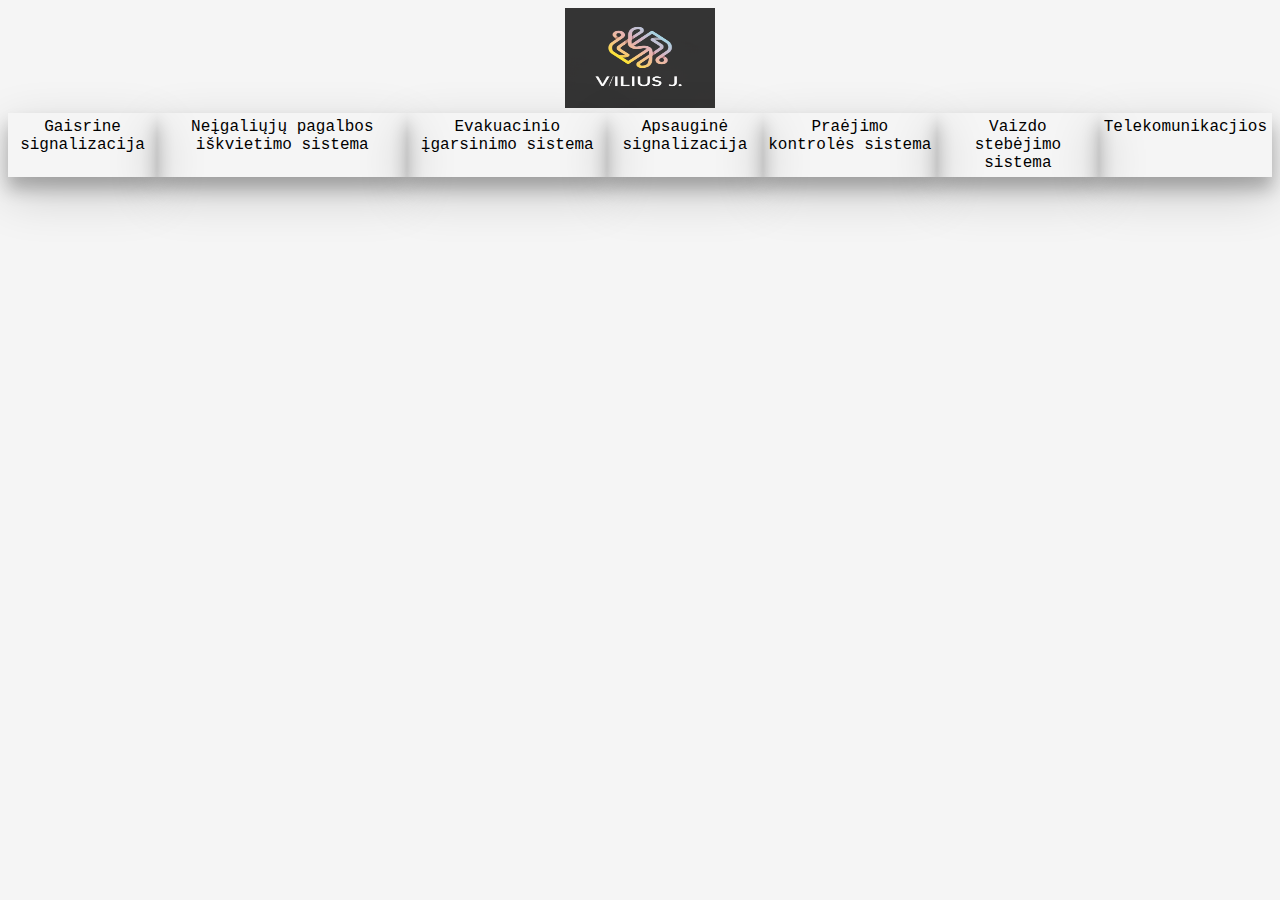
<file: index.html>
<!DOCTYPE html>
<html lang="en">

<head>
    <meta charset="UTF-8">
    <meta name="viewport" content="width=device-width, initial-scale=1.0">
    <title>Silpnų srovių patikros aprašas</title>
    <link rel="stylesheet" href="style.css">
</head>

<body>
    <header>
        <img alt="ViliusJu" src="Vilius-J-logo.png" class="logo">
    </header>
    <div class="flexContainer">
        <a href="fireAlarm.html">Gaisrine signalizacija</a>
        <a href="disability.html">Neįgaliųjų pagalbos iškvietimo sistema</a>
        <a href="evac.html">Evakuacinio įgarsinimo sistema</a>
        <a href="security.html">Apsauginė signalizacija</a>
        <a href="access.html">Praėjimo kontrolės sistema</a>
        <a href="video.html">Vaizdo stebėjimo sistema</a>
        <a href="#">Telekomunikacjios</a>

    </div>



</body>

</html>
</file>
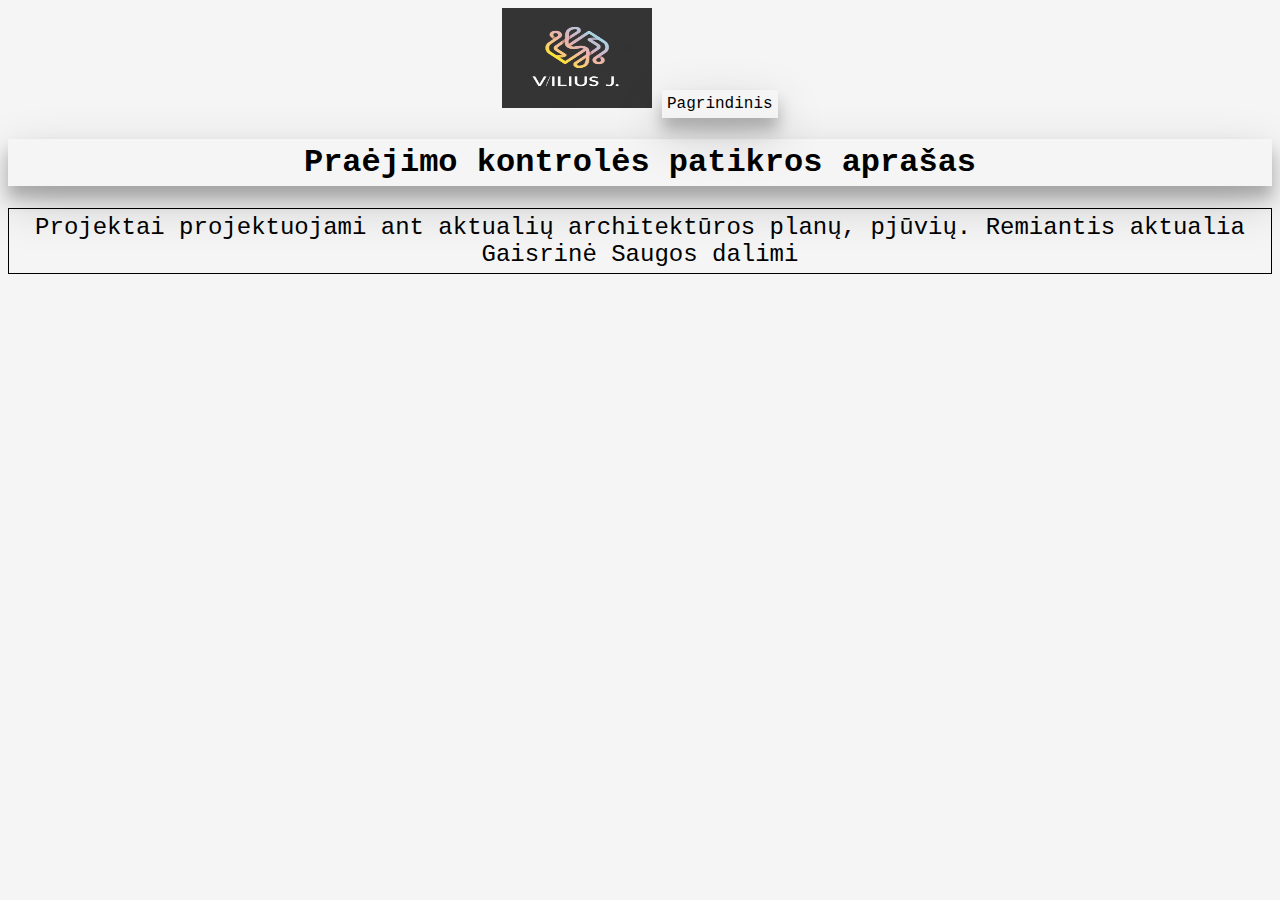
<file: access.html>
<!DOCTYPE html>
<html lang="en">

<head>
    <meta charset="UTF-8">
    <meta name="viewport" content="width=device-width, initial-scale=1.0">
    <title>Praėjimo kotrolės patikros aprašas</title>

    <link rel="stylesheet" href="style.css">

</head>

<body>
    <header>
        <img alt="ViliusJu" src="./Vilius-J-logo.png" class="logo">
        <a href="index.html">Pagrindinis</a>
    </header>
    <h1>Praėjimo kontrolės patikros aprašas</h1>
    <p class="veryImpostantParagraph">Projektai projektuojami ant aktualių architektūros
        planų, pjūvių. Remiantis aktualia Gaisrinė Saugos dalimi</p>



</body>
</file>
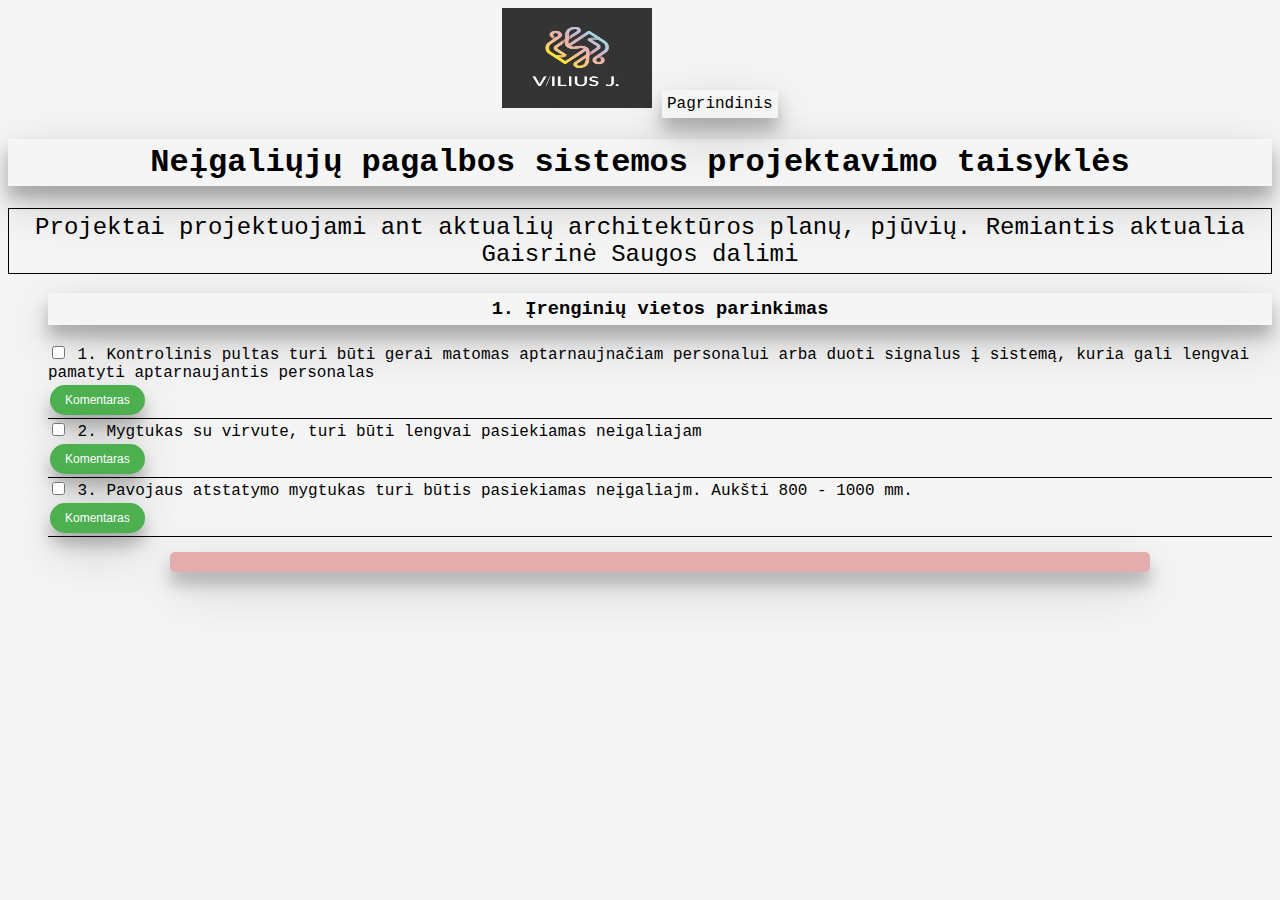
<file: disability.html>
<!DOCTYPE html>
<html lang="en">

<head>
    <meta charset="UTF-8">
    <meta name="viewport" content="width=device-width, initial-scale=1.0">
    <title>Neįgaliųjų pagalbos iškvietimo</title>

    <link rel="stylesheet" href="style.css">

</head>

<body>
    <header>
        <img alt="ViliusJu" src="./Vilius-J-logo.png" class="logo">
        <a href="index.html">Pagrindinis</a>
    </header>
    <h1>Neįgaliųjų pagalbos sistemos projektavimo taisyklės</h1>
    <p class="veryImpostantParagraph">Projektai projektuojami ant aktualių architektūros
        planų, pjūvių. Remiantis aktualia Gaisrinė Saugos dalimi</p>


    <ul>
        <h3>1. Įrenginių vietos parinkimas</h3>
        <li id="d_taskId01" class="disabilityTaskList">
            <input type="checkbox" id="checkbox01" class="disabilityTaskbBox">
            <abbr class="tooltip"
                data-tooltip="ISO 21542:2021 Building construction Accessibility and usability of the built environment">
                1. Kontrolinis pultas turi būti gerai matomas aptarnaujnačiam personalui arba duoti signalus į sistemą,
                kuria gali lengvai pamatyti aptarnaujantis personalas
            </abbr>
            <button onclick="addComment1('d_taskId01')">Komentaras</button>
            <ul id="comments_d_taskId01"></ul>
        </li>
        <li id="d_taskId02" class="disabilityTaskList">
            <input type="checkbox" id="checkbox02" class="disabilityTaskbBox">
            <abbr class="tooltip"
                data-tooltip="ISO 21542:2021 Building construction Accessibility and usability of the built environment">
                2. Mygtukas su virvute, turi būti lengvai pasiekiamas neigaliajam
            </abbr>
            <button onclick="addComment1('d_taskId02')">Komentaras</button>
            <ul id="comments_d_taskId02"></ul>
        </li>
        <li id="d_taskId03" class="disabilityTaskList">
            <input type="checkbox" id="checkbox03" class="disabilityTaskbBox">
            <abbr class="tooltip"
                data-tooltip="ISO 21542:2021 Building construction Accessibility and usability of the built environment">
                3. Pavojaus atstatymo mygtukas turi būtis pasiekiamas neįgaliajm. Aukšti 800 - 1000 mm.
            </abbr>
            <button onclick="addComment1('d_taskId03')">Komentaras</button>
            <ul id="comments_d_taskId03"></ul>
        </li>
        <div id="progressBar12">
            <div id="progressBarFill12" style="width: 0;"></div>
        </div>
    </ul>

    <!-- <li id="task_disability_ID01" class="disabilityTaskList">
        <input type="checkbox" id="checkbox_disability_ID01" class="disabilityTaskbBox">
        <abbr class="tooltip" data-tooltip="ISO 21542:2021
        Building construction
        Accessibility and usability of the built environment">
            1. Kontrolinis pultas turi būti gerai matomas aptarnaujnačiam personalui arba duoti signalus į sistema, kuria
            gali lengvai pamatyri aptarnaujantis personalas </abbr>
        <ul id="comments_disability_ID01"></ul>
    </li> -->

    <script src="app1.js">
    </script>



</body>




</html>
</file>
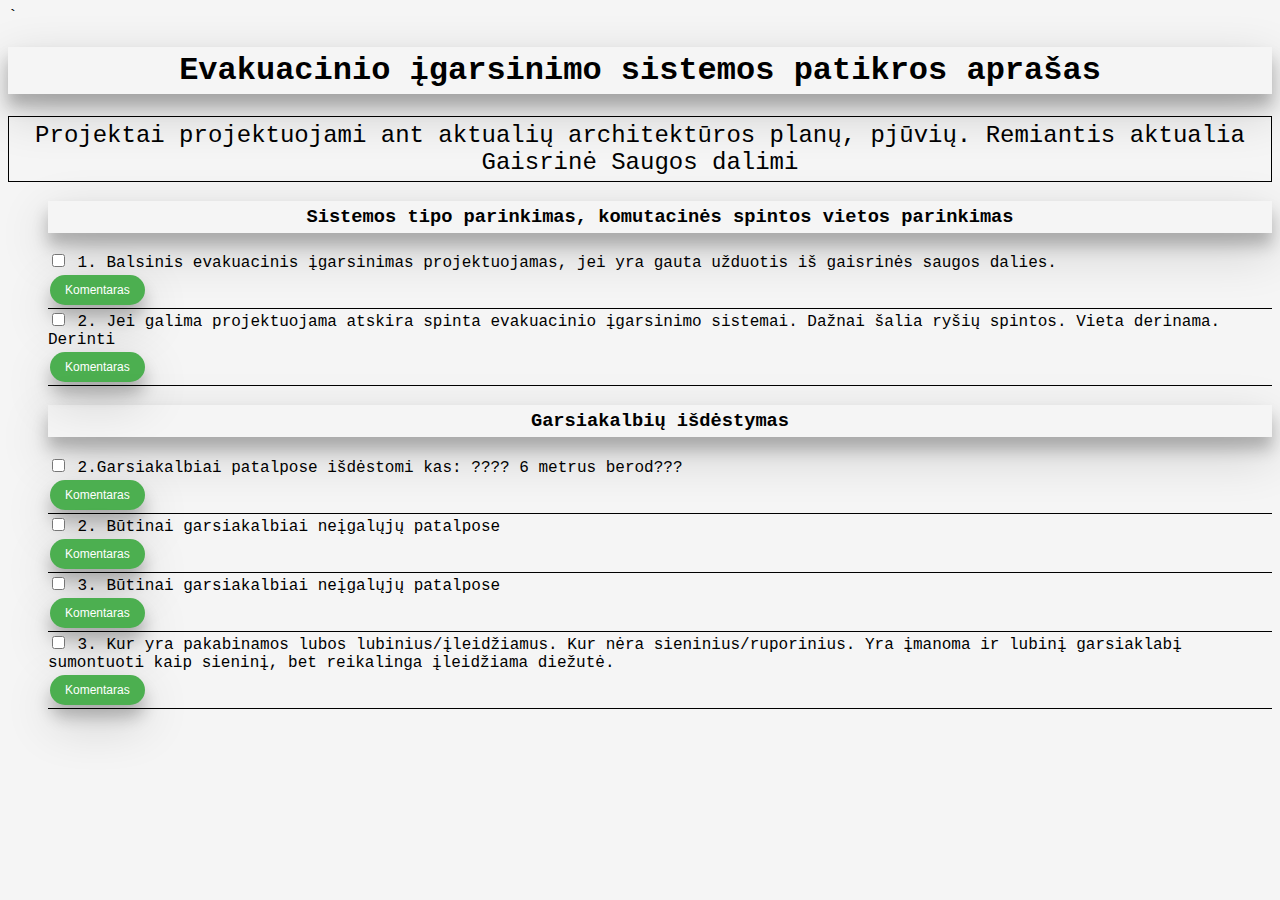
<file: evac.html>
<!DOCTYPE html>
<html lang="en">

<head>
    <meta charset="UTF-8">
    <meta name="viewport" content="width=device-width, initial-scale=1.0">
    <title>Evakuacinio įgarsinimo sistema</title>
    `
    <link rel="stylesheet" href="style.css">
</head>

<body>
    <h1>Evakuacinio įgarsinimo sistemos patikros aprašas</h1>
    <p class="veryImpostantParagraph">Projektai projektuojami ant aktualių architektūros
        planų, pjūvių. Remiantis aktualia Gaisrinė Saugos dalimi</p>

    <ul>
        <h3>Sistemos tipo parinkimas, komutacinės spintos vietos parinkimas</h3>
        <li id="evac_taskId01" class="evacTaskList">
            <input type="checkbox" id="checkbox01" class="evacTaskbBox">
            <abbr class="tooltip" data-tooltip="">
                1. Balsinis evakuacinis įgarsinimas projektuojamas, jei yra gauta užduotis iš gaisrinės saugos dalies.
            </abbr>
            <button onclick="addComment1('evac_taskId01')">Komentaras</button>
            <ul id="evac_d_taskId01"></ul>
        </li>
        <li id="evac_taskId02" class="evacTaskList">
            <input type="checkbox" id="checkbox02" class="evacTaskbBox">
            <abbr class="tooltip" data-tooltip="">
                2. Jei galima projektuojama atskira spinta evakuacinio įgarsinimo sistemai. Dažnai šalia ryšių spintos.
                Vieta derinama. Derinti
            </abbr>
            <button onclick="addComment1('evac_taskId02')">Komentaras</button>
            <ul id="evac_d_taskId02"></ul>
        </li>
        <h3>Garsiakalbių išdėstymas</h3>
        <li id="evac_taskId03" class="evacTaskList">
            <input type="checkbox" id="checkbox03" class="evacTaskbBox">
            <abbr class="tooltip" data-tooltip="">
                2.Garsiakalbiai patalpose išdėstomi kas: ???? 6 metrus berod???
            </abbr>
            <button onclick="addComment1('evac_taskId03')">Komentaras</button>
            <ul id="evac_d_taskId03"></ul>
        </li>
        <li id="evac_taskId04" class="evacTaskList">
            <input type="checkbox" id="checkbox04" class="evacTaskbBox">
            <abbr class="tooltip" data-tooltip="">
                2. Būtinai garsiakalbiai neįgalųjų patalpose
            </abbr>
            <button onclick="addComment1('evac_taskId04')">Komentaras</button>
            <ul id="evac_d_taskId04"></ul>
        </li>
        <li id="evac_taskId04" class="evacTaskList">
            <input type="checkbox" id="checkbox04" class="evacTaskbBox">
            <abbr class="tooltip" data-tooltip="">
                3. Būtinai garsiakalbiai neįgalųjų patalpose
            </abbr>
            <button onclick="addComment1('evac_taskId04')">Komentaras</button>
            <ul id="evac_d_taskId04"></ul>
        </li>
        <li id="evac_taskId05" class="evacTaskList">
            <input type="checkbox" id="checkbox05" class="evacTaskbBox">
            <abbr class="tooltip" data-tooltip="">
                3. Kur yra pakabinamos lubos lubinius/įleidžiamus. Kur nėra sieninius/ruporinius. Yra įmanoma ir lubinį
                garsiaklabį sumontuoti kaip sieninį, bet reikalinga įleidžiama diežutė.
            </abbr>
            <button onclick="addComment1('evac_taskId05')">Komentaras</button>
            <ul id="evac_d_taskId05"></ul>
        </li>

    </ul>



</body>

</html>
</file>
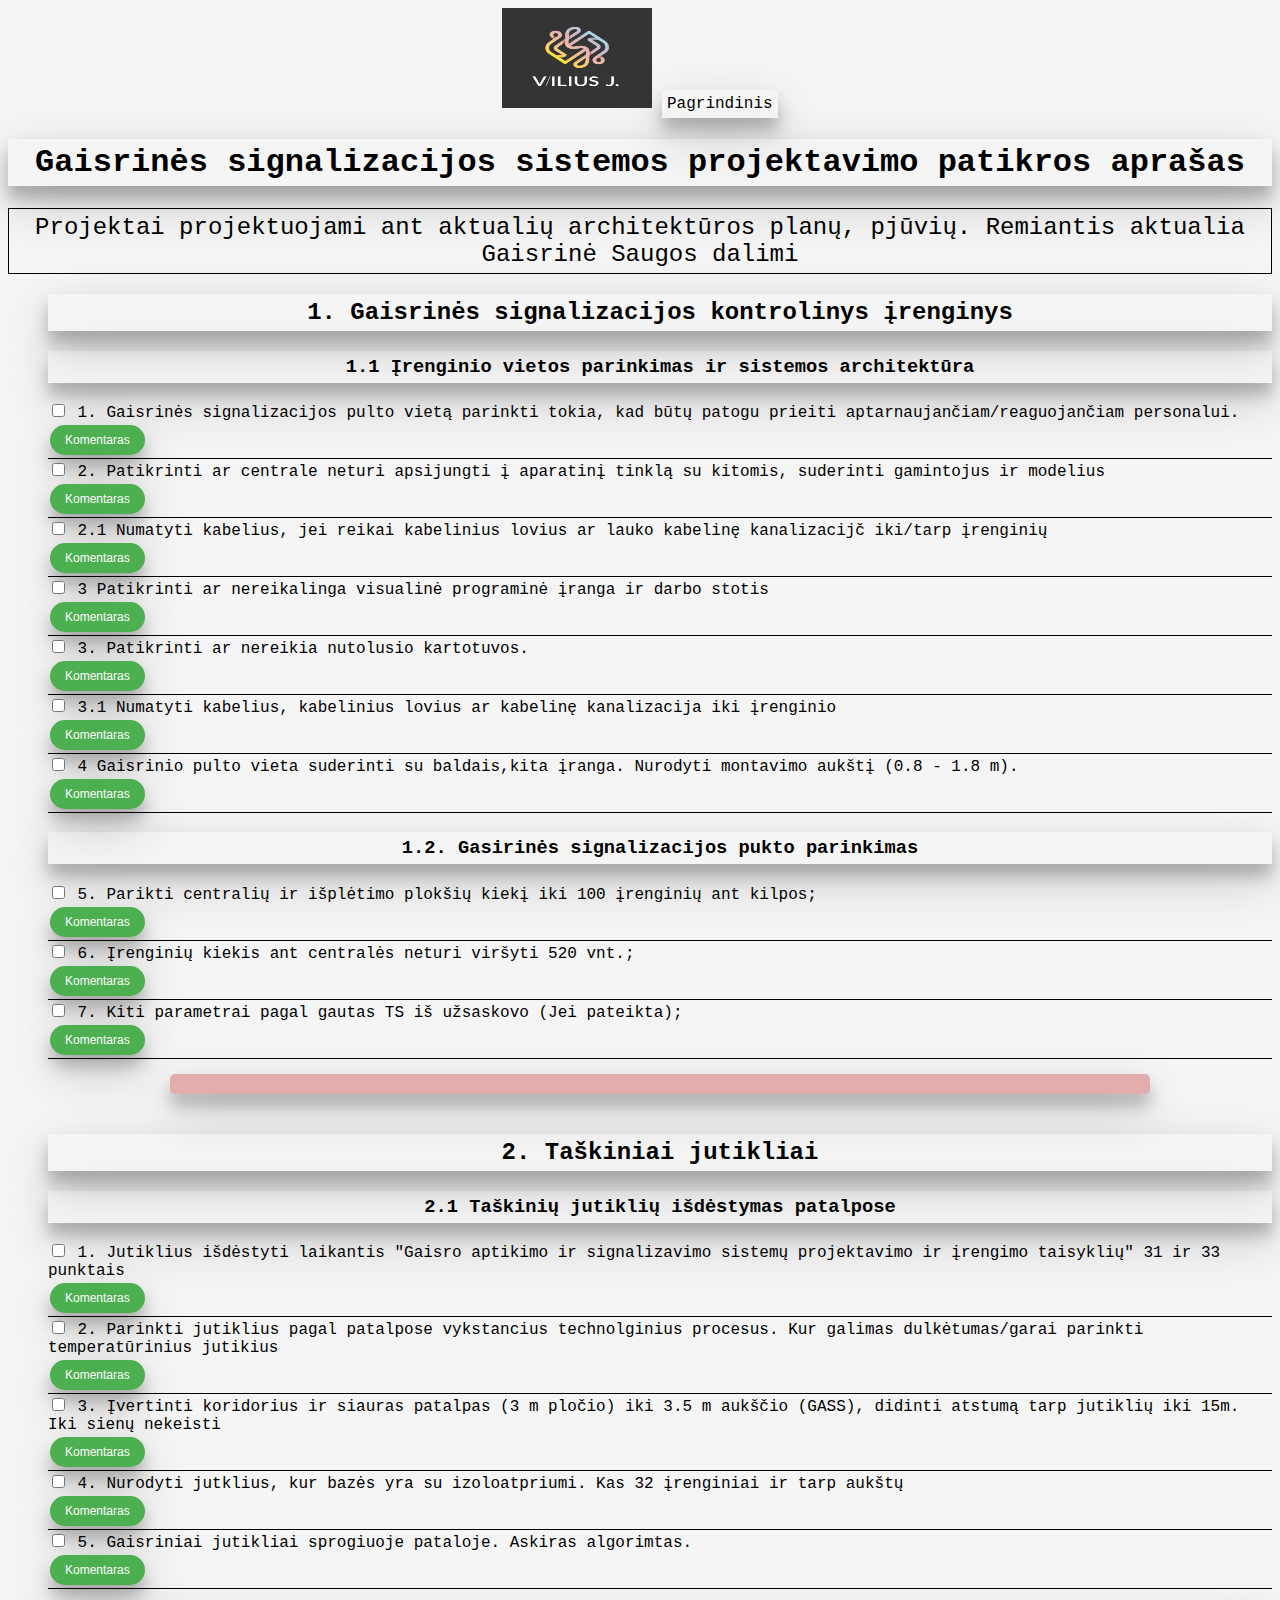
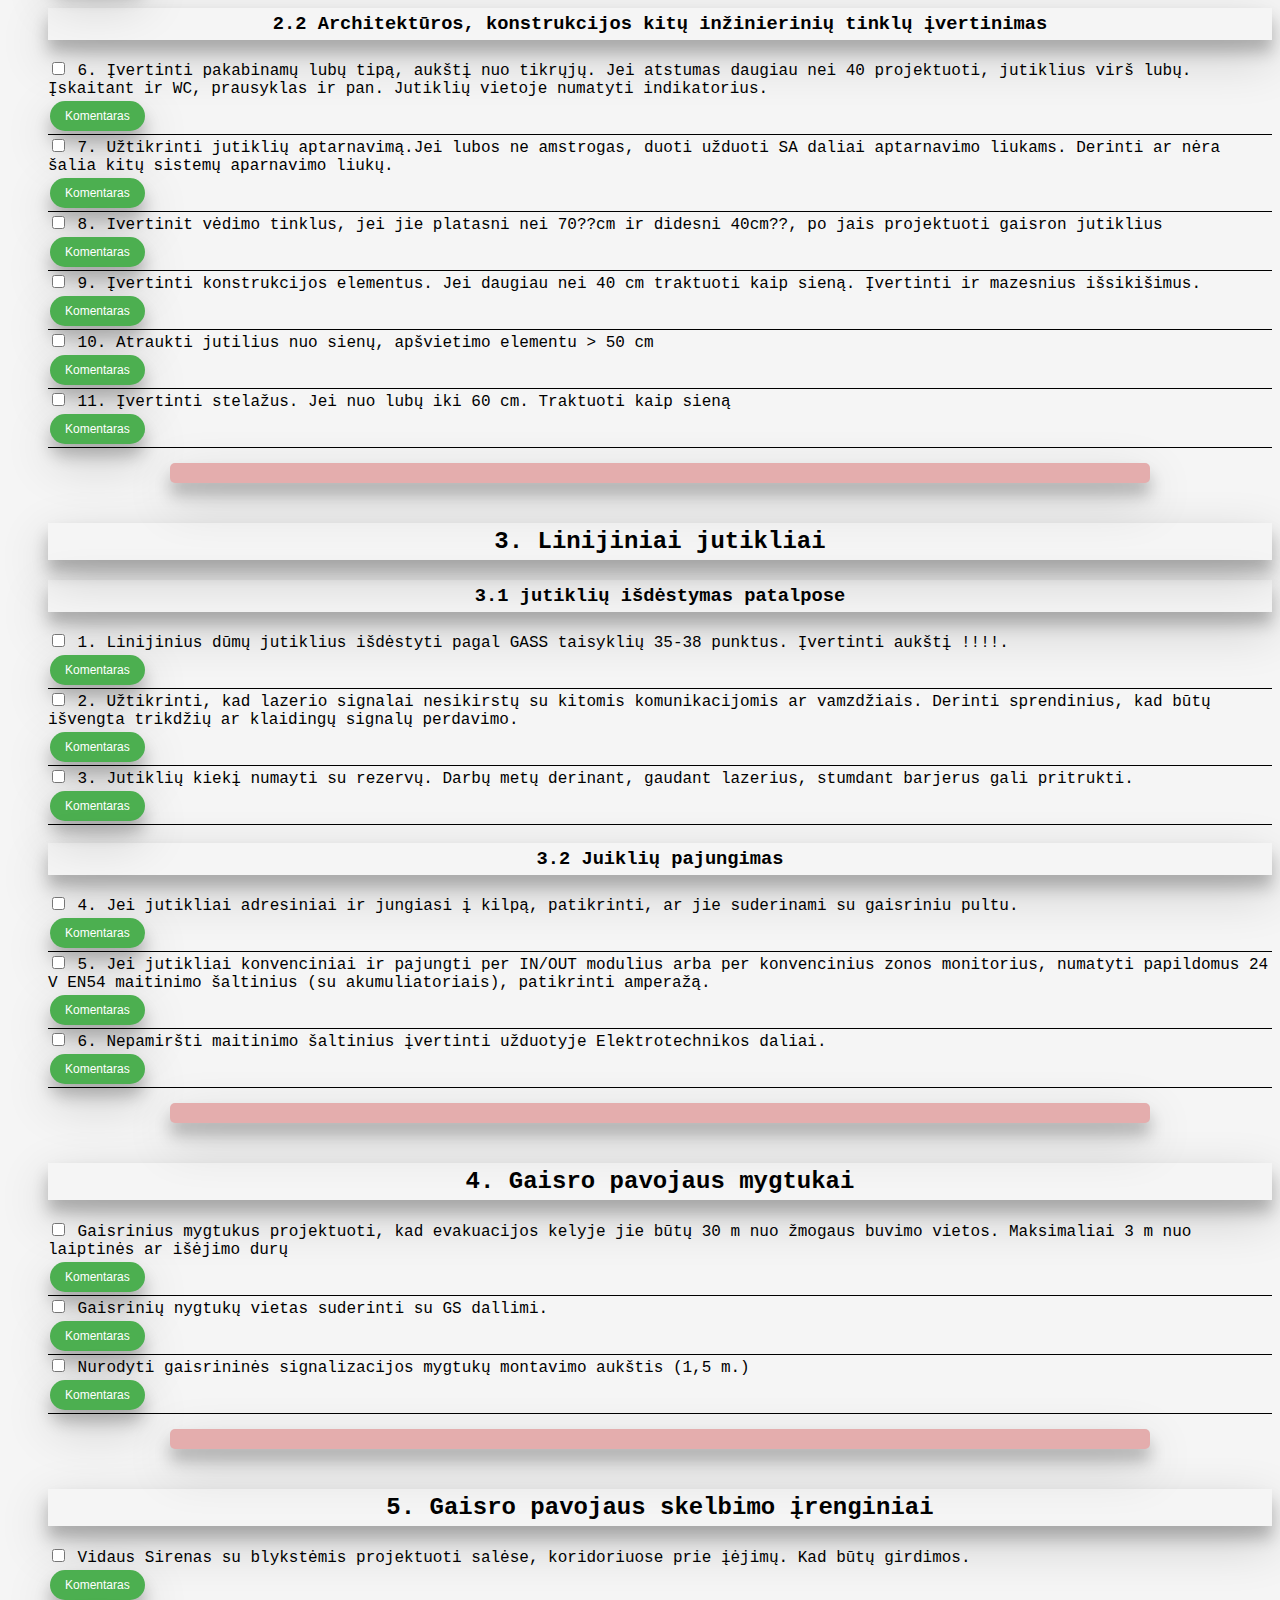
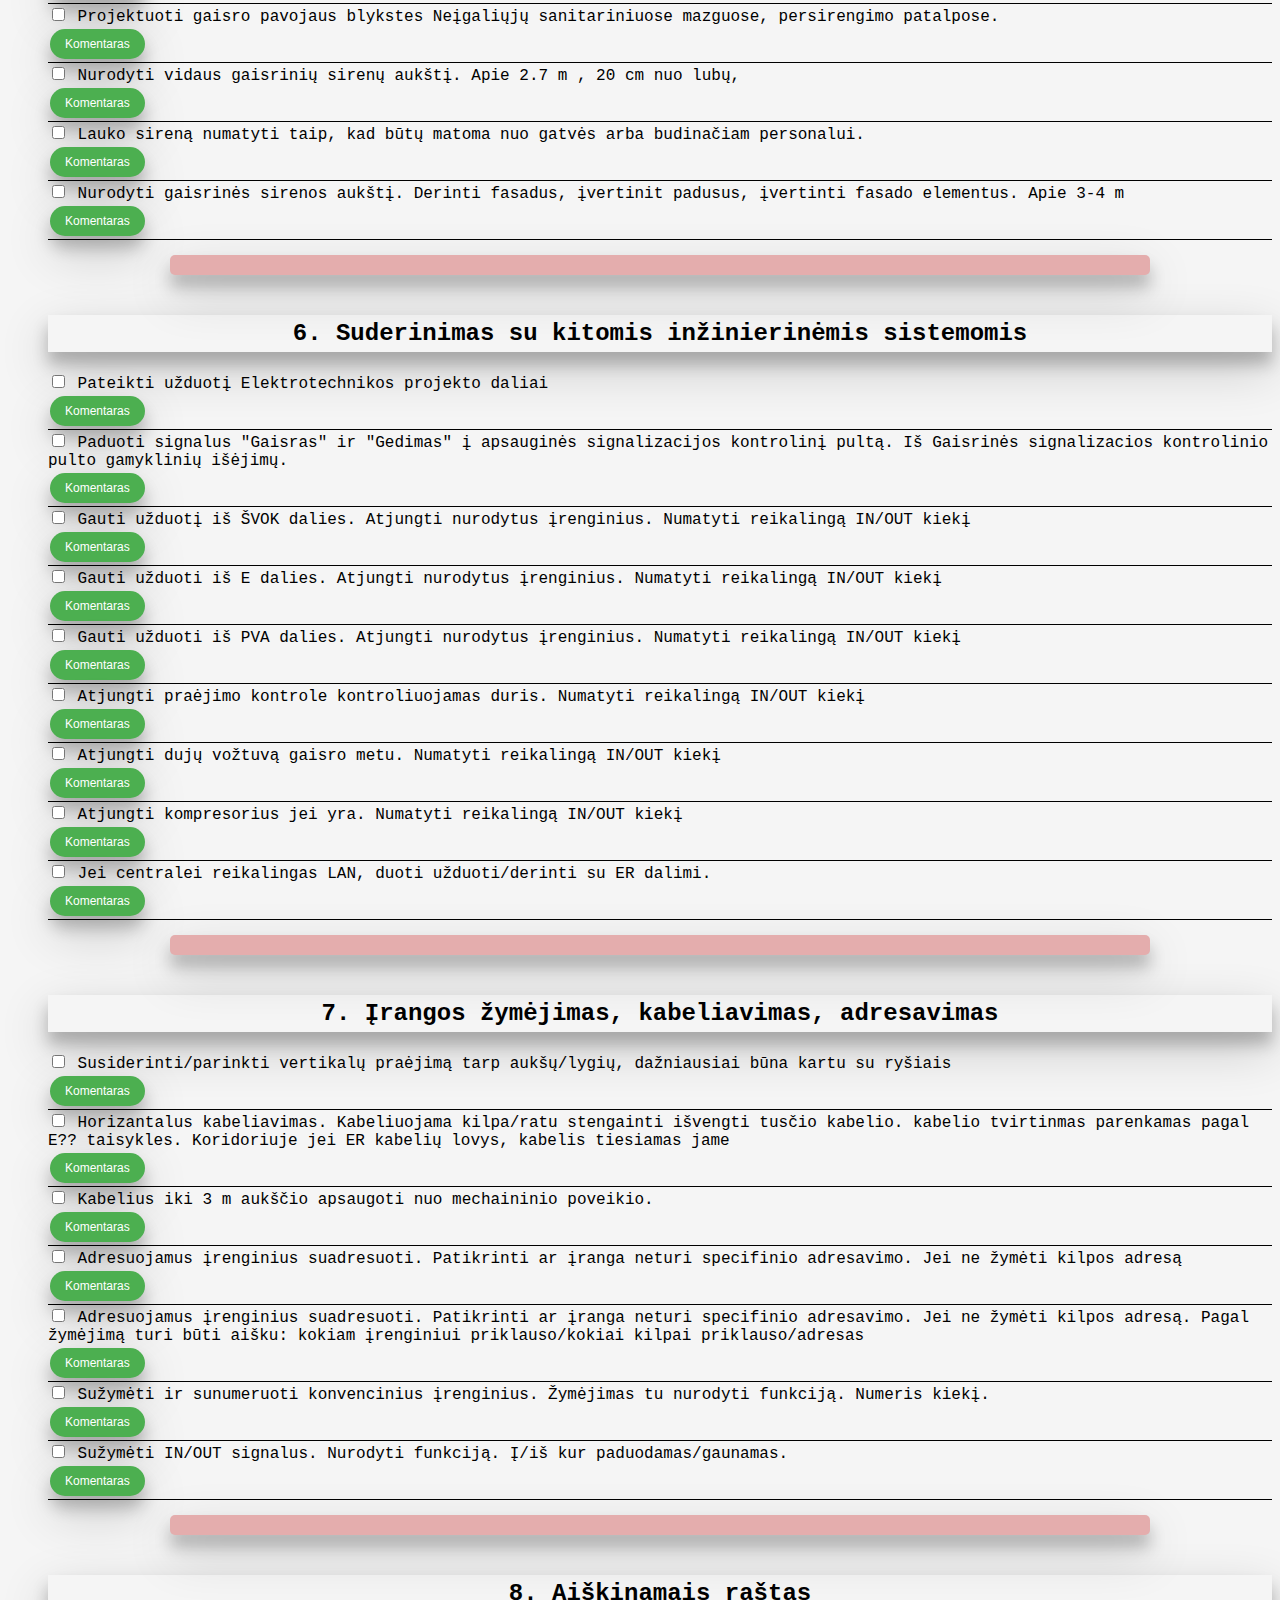
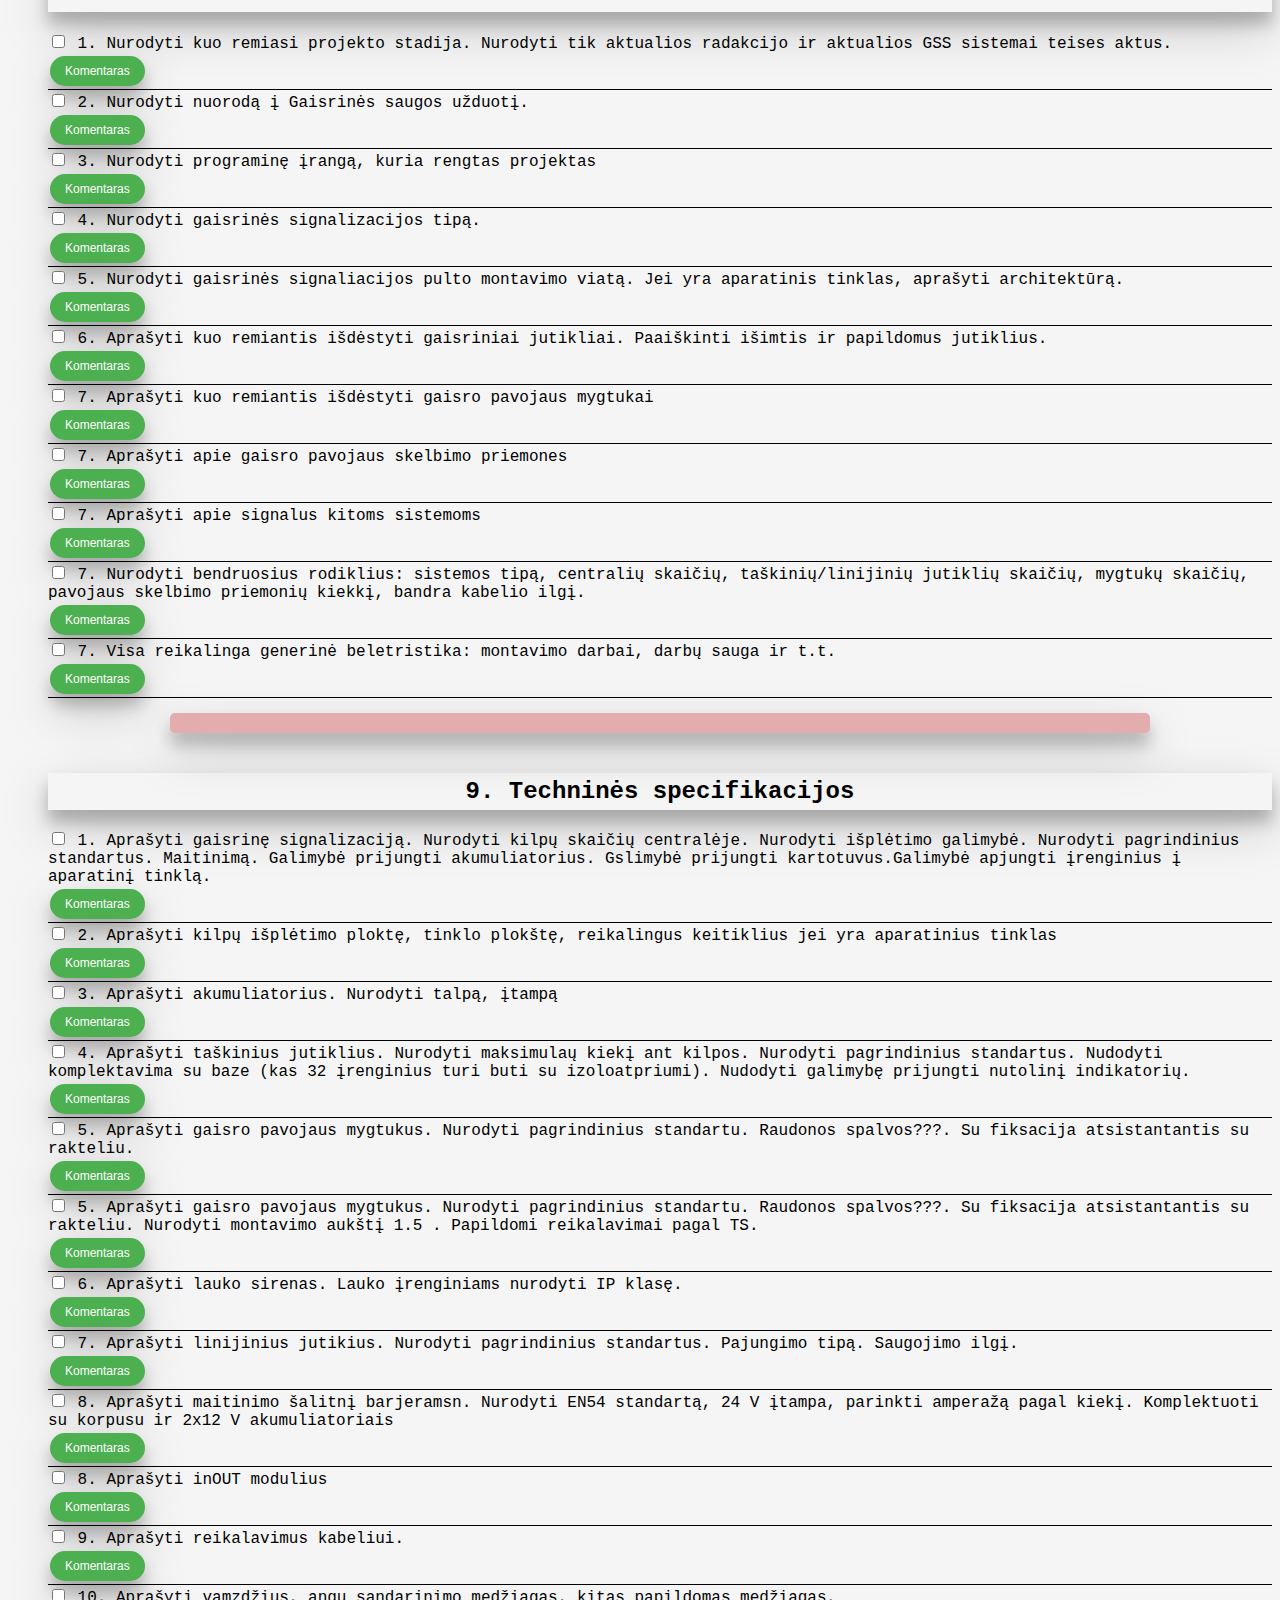
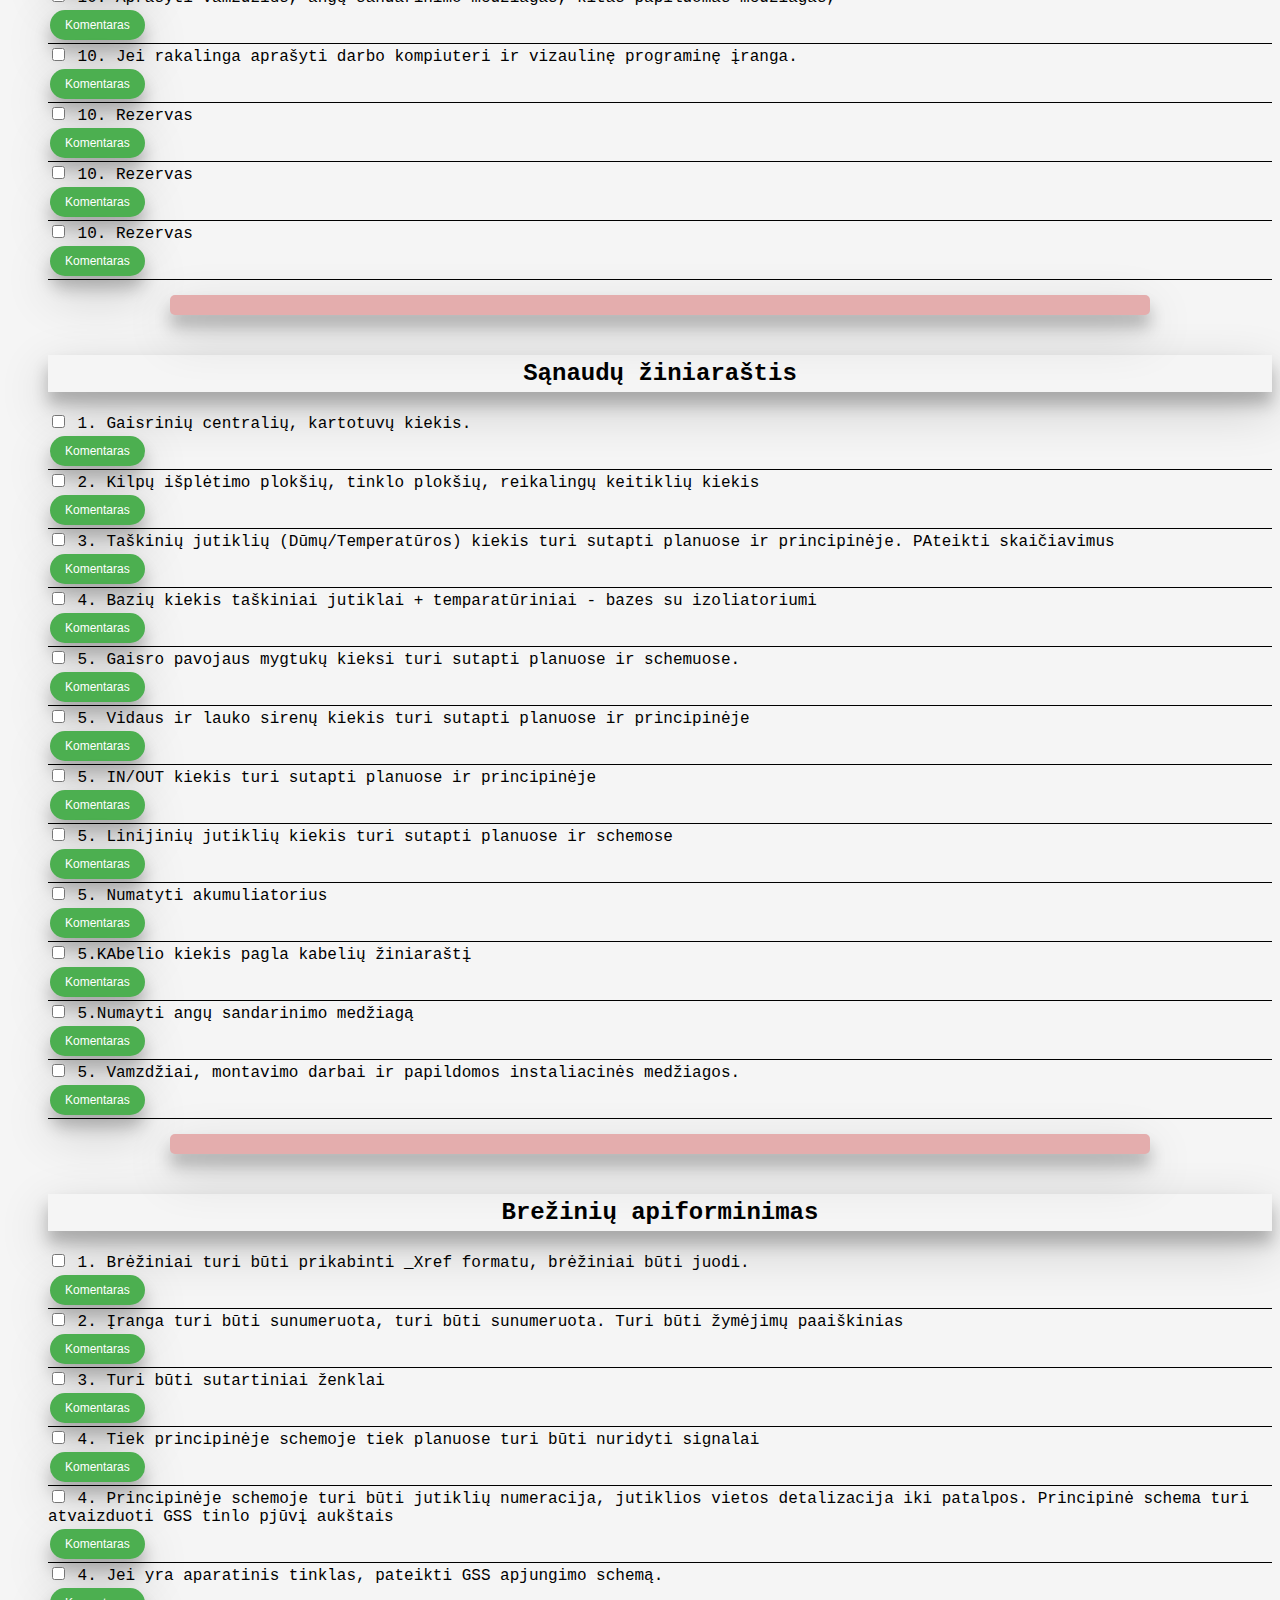
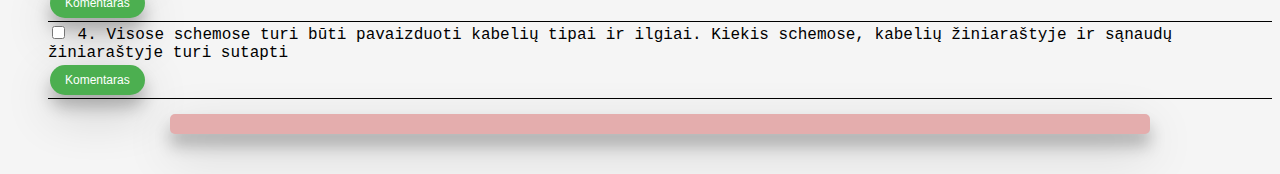
<file: fireAlarm.html>
<!DOCTYPE html>
<html lang="en">

<head>
    <meta charset="UTF-8">
    <meta name="viewport" content="width=device-width, initial-scale=1.0">

    <title>Gaisrinės signalizacijos patikros sąrašas</title>
    <link rel="stylesheet" href="style.css">
</head>

<body>
    <header>
        <img alt="ViliusJu" src="./Vilius-J-logo.png" class="logo">
        <a href="index.html">Pagrindinis</a>
    </header>

    <h1>Gaisrinės signalizacijos sistemos projektavimo patikros aprašas</h1>
    <p class="veryImpostantParagraph">Projektai projektuojami ant aktualių architektūros
        planų, pjūvių. Remiantis aktualia Gaisrinė Saugos dalimi</p>
    <ul>
        <h2>1. Gaisrinės signalizacijos kontrolinys įrenginys</h2>
        <h3>1.1 Įrenginio vietos parinkimas ir sistemos architektūra</h3>
        <li id="taskID01" class="pultasTaskList">
            <input type="checkbox" id="checkbox01" class="pultasTaskbBox">
            <abbr class="tooltip" data-tooltip="Turi būti patogi prieiti aptarnaujančiam personalui">
                1. Gaisrinės signalizacijos pulto vietą
                parinkti tokia, kad būtų patogu prieiti aptarnaujančiam/reaguojančiam personalui.
            </abbr>
            <button onclick="addComment('taskID01')">Komentaras</button>
            <ul id="comments_taskID01"></ul>
        </li>
        <li id="taskID02" class="pultasTaskList">
            <input type="checkbox" id="checkbox02" class="pultasTaskbBox">
            <abbr class="tooltip" data-tooltip="Dažniausiai pasitaiko kai yra pastatų kompleksas, didelis pastatas">
                2. Patikrinti ar centrale neturi apsijungti į aparatinį tinklą su kitomis, suderinti gamintojus ir
                modelius
            </abbr>
            <button onclick="addComment('taskID02')">Komentaras</button>
            <ul id="comments_taskID02"></ul>
        </li>
        <li id="taskID03" class="pultasTaskList">
            <input type="checkbox" id="checkbox03" class="pultasTaskbBox">
            <abbr title="">
                2.1 Numatyti kabelius, jei reikai kabelinius lovius ar lauko kabelinę kanalizacijč iki/tarp įrenginių
            </abbr>
            <button onclick="addComment('taskID03')">Komentaras</button>
            <ul id="comments_taskID03"></ul>
        </li>


        <li id="taskID04" class="pultasTaskList">
            <input type="checkbox" id="checkbox04" class="pultasTaskbBox">
            <abbr title="">
                3 Patikrinti ar nereikalinga visualinė programinė įranga ir darbo stotis
            </abbr>
            <button onclick="addComment('taskID04')">Komentaras</button>
            <ul id="comments_taskID04"></ul>
        </li>

        <li id="taskID05" class="pultasTaskList">
            <input type="checkbox" id="checkbox05" class="pultasTaskbBox">
            <abbr title="">
                3. Patikrinti ar nereikia nutolusio kartotuvos.
            </abbr>
            <button onclick="addComment('taskID05')">Komentaras</button>
            <ul id="comments_taskID05"></ul>
        </li>
        <li id="taskID06" class="pultasTaskList">
            <input type="checkbox" id="checkbox06" class="pultasTaskbBox">
            <abbr title="">
                3.1 Numatyti kabelius, kabelinius lovius ar kabelinę kanalizacija iki įrenginio
            </abbr>
            <button onclick="addComment('taskID06')">Komentaras</button>
            <ul id="comments_taskID06"></ul>
        </li>
        <li id="taskID07" class="pultasTaskList">
            <input type="checkbox" id="checkbox07" class="pultasTaskbBox">
            <abbr title="Jei reikia suderinti įrangos išklotinė.">
                4 Gaisrinio pulto vieta suderinti su baldais,kita įranga. Nurodyti montavimo aukštį (0.8 - 1.8 m).
            </abbr>
            <button onclick="addComment('taskID07')">Komentaras</button>
            <ul id="comments_taskID07"></ul>
        </li>
        <h3> 1.2. Gasirinės signalizacijos pukto parinkimas </h3>
        <li id="taskID08" class="pultasTaskList">
            <input type="checkbox" id="checkbox08" class="pultasTaskbBox">
            <abbr title="Dėl didelio įrenginių kiekio ant kilpos ir kilpos įrenginio, gali nepavesžti">
                5. Parikti centralių ir išplėtimo plokšių kiekį iki 100 įrenginių ant kilpos;
            </abbr>
            <button onclick="addComment('taskID08')">Komentaras</button>
            <ul id="comments_taskID08"></ul>
        </li>
        <li id="taskID09" class="pultasTaskList">
            <input type="checkbox" id="checkbox09" class="pultasTaskbBox">
            <abbr
                title="EN54 punktas ????????. Reikia iškoti. Jei viršyja įrenginių kiekį reikia dėti centrale su kelių branduolių procesoriumi. Jos gamotje yra retos. ">
                6. Įrenginių kiekis ant centralės neturi viršyti 520 vnt.;
            </abbr>
            <button onclick="addComment('taskID09')">Komentaras</button>
            <ul id="comments_taskID09"></ul>
        </li>
        <li id="taskID10" class="pultasTaskList">
            <input type="checkbox" id="checkbox10" class="pultasTaskbBox">
            <abbr title="">
                7. Kiti parametrai pagal gautas TS iš užsaskovo (Jei pateikta);
            </abbr>
            <button onclick="addComment('taskID10')">Komentaras</button>
            <ul id="comments_taskID10"></ul>
        </li>
        <div id="progressBar1">
            <div id="progressBarFill1" style="width: 0;"></div>
        </div>
        <h2>2. Taškiniai jutikliai</h2>
        <h3>2.1 Taškinių jutiklių išdėstymas patalpose</h3>
        <li id="taskID11" class="taskiniaiTaskList">
            <input type="checkbox" id="checkbox11" class="taskiniaiTaskbBox">
            <abbr title="Pagal GASS taisykliu punktus ???XX??">
                1. Jutiklius išdėstyti laikantis "Gaisro aptikimo ir signalizavimo sistemų projektavimo ir įrengimo
                taisyklių" 31 ir 33 punktais
            </abbr>
            <button onclick="addComment('taskID11')">Komentaras</button>
            <ul id="comments_taskID11"></ul>
        </li>
        <li id="taskID12" class="taskiniaiTaskList">
            <input type="checkbox" id="checkbox12" class="taskiniaiTaskbBox">
            <abbr title="">
                2. Parinkti jutiklius pagal patalpose vykstancius technolginius procesus. Kur galimas dulkėtumas/garai
                parinkti temperatūrinius jutikius
            </abbr>
            <button onclick="addComment('taskID12')">Komentaras</button>
            <ul id="comments_taskID12"></ul>
        </li>
        <li id="taskID13" class="taskiniaiTaskList">
            <input type="checkbox" id="checkbox13" class="taskiniaiTaskbBox">
            <abbr title="GASS punktas ????">
                3. Įvertinti koridorius ir siauras patalpas (3 m pločio) iki 3.5 m aukščio (GASS), didinti atstumą
                tarp jutiklių iki 15m. Iki sienų nekeisti
            </abbr>
            <button onclick="addComment('taskID13')">Komentaras</button>
            <ul id="comments_taskID13"></ul>
        </li>
        <li id="taskID14" class="taskiniaiTaskList">
            <input type="checkbox" id="checkbox14" class="taskiniaiTaskbBox">
            <abbr title="">
                4. Nurodyti jutklius, kur bazės yra su izoloatpriumi. Kas 32 įrenginiai ir tarp aukštų
            </abbr>
            <button onclick="addComment('taskID14')">Komentaras</button>
            <ul id="comments_taskID14"></ul>
        </li>
        <li id="taskID15" class="taskiniaiTaskList">
            <input type="checkbox" id="checkbox15" class="taskiniaiTaskbBox">
            <abbr title="">
                5. Gaisriniai jutikliai sprogiuoje pataloje. Askiras algorimtas.
            </abbr>
            <button onclick="addComment('taskID15')">Komentaras</button>
            <ul id="comments_taskID15"></ul>
        </li>
        <h3>2.2 Architektūros, konstrukcijos kitų inžinierinių tinklų įvertinimas </h3>
        <li id="taskID16" class="taskiniaiTaskList">
            <input type="checkbox" id="checkbox16" class="taskiniaiTaskbBox">
            <abbr title="GASS punktas">
                6. Įvertinti pakabinamų lubų tipą, aukštį nuo tikrųjų. Jei atstumas daugiau nei 40 projektuoti,
                jutiklius virš lubų. Įskaitant ir WC, prausyklas ir pan. Jutiklių vietoje numatyti indikatorius.
            </abbr>
            <button onclick="addComment('taskID16')">Komentaras</button>
            <ul id="comments_taskID16"></ul>
        </li>
        <li id="taskID17" class="taskiniaiTaskList">
            <input type="checkbox" id="checkbox17" class="taskiniaiTaskbBox">
            <abbr title="Gass punktas ???">
                7. Užtikrinti jutiklių aptarnavimą.Jei lubos ne amstrogas, duoti užduoti SA daliai aptarnavimo liukams.
                Derinti ar nėra šalia kitų sistemų aparnavimo liukų.
            </abbr>
            <button onclick="addComment('taskID17')">Komentaras</button>
            <ul id="comments_taskID17"></ul>
        </li>
        <li id="taskID18" class="taskiniaiTaskList">
            <input type="checkbox" id="checkbox18" class="taskiniaiTaskbBox">
            <abbr title="Gass punktas ???">
                8. Ivertinit vėdimo tinklus, jei jie platasni nei 70??cm ir didesni 40cm??, po jais projektuoti gaisron
                jutiklius
            </abbr>
            <button onclick="addComment('taskID18')">Komentaras</button>
            <ul id="comments_taskID18"></ul>
        </li>
        <li id="taskID19" class="taskiniaiTaskList">
            <input type="checkbox" id="checkbox19" class="taskiniaiTaskbBox">
            <abbr title="Gass punktas ???">
                9. Įvertinti konstrukcijos elementus. Jei daugiau nei 40 cm traktuoti kaip sieną. Įvertinti ir mazesnius
                išsikišimus.
            </abbr>
            <button onclick="addComment('taskID19')">Komentaras</button>
            <ul id="comments_taskID19"></ul>
        </li>
        <li id="taskID20" class="taskiniaiTaskList">
            <input type="checkbox" id="checkbox20" class="taskiniaiTaskbBox">
            <abbr title="Gass punktas ???">
                10. Atraukti jutilius nuo sienų, apšvietimo elementu > 50 cm
            </abbr>
            <button onclick="addComment('taskID20')">Komentaras</button>
            <ul id="comments_taskID20"></ul>
        </li>
        <li id="taskID21" class="taskiniaiTaskList">
            <input type="checkbox" id="checkbox21" class="taskiniaiTaskbBox">
            <abbr title="Gass punktas ???">
                11. Įvertinti stelažus. Jei nuo lubų iki 60 cm. Traktuoti kaip sieną
            </abbr>
            <button onclick="addComment('taskID21')">Komentaras</button>
            <ul id="comments_taskID21"></ul>
        </li>
        <div id="progressBar2">
            <div id="progressBarFill2" style="width: 0;"></div>
        </div>
        <h2>3. Linijiniai jutikliai</h2>
        <h3>3.1 jutiklių išdėstymas patalpose</h3>
        <li id="taskID22" class="taskiniaiTaskList">
            <input type="checkbox" id="checkbox22" class="linijiniaiTaskbBox">
            <abbr title="Gass punktas ???">
                1. Linijinius dūmų jutiklius išdėstyti pagal GASS taisyklių 35-38 punktus. Įvertinti aukštį !!!!.
            </abbr>
            <button onclick="addComment('taskID22')">Komentaras</button>
            <ul id="comments_taskID22"></ul>
        </li>
        <li id="taskID23" class="taskiniaiTaskList">
            <input type="checkbox" id="checkbox23" class="linijiniaiTaskbBox">
            <abbr title="Gass punktas ???">
                2. Užtikrinti, kad lazerio signalai nesikirstų su kitomis komunikacijomis ar vamzdžiais. Derinti
                sprendinius, kad būtų išvengta trikdžių ar klaidingų signalų perdavimo.
            </abbr>
            <button onclick="addComment('taskID23')">Komentaras</button>
            <ul id="comments_taskID23"></ul>
        </li>
        <li id="taskID24" class="taskiniaiTaskList">
            <input type="checkbox" id="checkbox24" class="linijiniaiTaskbBox">
            <abbr title="???">
                3. Jutiklių kiekį numayti su rezervų. Darbų metų derinant, gaudant lazerius, stumdant barjerus gali
                pritrukti.
            </abbr>
            <button onclick="addComment('taskID24')">Komentaras</button>
            <ul id="comments_taskID24"></ul>
        </li>
        <h3>3.2 Juiklių pajungimas</h3>
        <li id="taskID25" class="taskiniaiTaskList">
            <input type="checkbox" id="checkbox25" class="linijiniaiTaskbBox">
            <abbr title="???">
                4. Jei jutikliai adresiniai ir jungiasi į kilpą, patikrinti, ar jie suderinami su gaisriniu pultu.
            </abbr>
            <button onclick="addComment('taskID24')">Komentaras</button>
            <ul id="comments_taskID25"></ul>
        </li>
        <li id="taskID26" class="taskiniaiTaskList">
            <input type="checkbox" id="checkbox26" class="linijiniaiTaskbBox">
            <abbr title="???">
                5. Jei jutikliai konvenciniai ir pajungti per IN/OUT modulius arba per konvencinius zonos monitorius,
                numatyti papildomus 24 V EN54 maitinimo šaltinius (su akumuliatoriais), patikrinti amperažą.
            </abbr>
            <button onclick="addComment('taskID26')">Komentaras</button>
            <ul id="comments_taskID26"></ul>
        </li>
        <li id="taskID27" class="taskiniaiTaskList">
            <input type="checkbox" id="checkbox27" class="linijiniaiTaskbBox">
            <abbr title="???">
                6. Nepamiršti maitinimo šaltinius įvertinti užduotyje Elektrotechnikos daliai.
            </abbr>
            <button onclick="addComment('taskID27')">Komentaras</button>
            <ul id="comments_taskID27"></ul>
        </li>
        <div id="progressBar3">
            <div id="progressBarFill3" style="width: 0;"></div>
        </div>
        <h2>4. Gaisro pavojaus mygtukai</h2>
        <li id="taskID28" class="taskiniaiTaskList">
            <input type="checkbox" id="checkbox28" class="mygtukaiTaskbBox">
            <abbr title="???">
                Gaisrinius mygtukus projektuoti, kad evakuacijos kelyje jie būtų 30 m nuo žmogaus buvimo vietos.
                Maksimaliai 3 m
                nuo laiptinės ar išėjimo durų
            </abbr>
            <button onclick="addComment('taskID28')">Komentaras</button>
            <ul id="comments_taskID28"></ul>
        </li>
        <li id="taskID29" class="taskiniaiTaskList">
            <input type="checkbox" id="checkbox29" class="mygtukaiTaskbBox">
            <abbr title="???">
                Gaisrinių nygtukų vietas suderinti su GS dallimi.
            </abbr>
            <button onclick="addComment('taskID29')">Komentaras</button>
            <ul id="comments_taskID29"></ul>
        </li>
        <li id="taskID30" class="taskiniaiTaskList">
            <input type="checkbox" id="checkbox30" class="mygtukaiTaskbBox">
            <abbr title="???">
                Nurodyti gaisrininės signalizacijos mygtukų montavimo aukštis (1,5 m.)
            </abbr>
            <button onclick="addComment('taskID30')">Komentaras</button>
            <ul id="comments_taskID30"></ul>
        </li>

        <div id="progressBar4">
            <div id="progressBarFill4" style="width: 0;"></div>
        </div>
        <h2> 5. Gaisro pavojaus skelbimo įrenginiai</h2>
        <li id="taskID31" class="sirenosTaskList">
            <input type="checkbox" id="checkbox31" class="sirenosTaskbBox">
            <abbr title="Labai nėra tikslesnio reglamentavimo. Reikia ieškoto gerųjų prektikų">
                Vidaus Sirenas su blykstėmis projektuoti salėse, koridoriuose prie įėjimų. Kad būtų girdimos.
            </abbr>
            <button onclick="addComment('taskID31')">Komentaras</button>
            <ul id="comments_taskID31"></ul>
        </li>
        <li id="taskID32" class="sirenosTaskList">
            <input type="checkbox" id="checkbox32" class="sirenosTaskbBox">
            <abbr title="">
                Projektuoti gaisro pavojaus blykstes Neįgaliųjų sanitariniuose mazguose, persirengimo patalpose.
            </abbr>
            <button onclick="addComment('taskID32')">Komentaras</button>
            <ul id="comments_taskID32"></ul>
        </li>
        <li id="taskID33" class="sirenosTaskList">
            <input type="checkbox" id="checkbox33" class="sirenosTaskbBox">
            <abbr title="">
                Nurodyti vidaus gaisrinių sirenų aukštį. Apie 2.7 m , 20 cm nuo lubų,
            </abbr>
            <button onclick="addComment('taskID33')">Komentaras</button>
            <ul id="comments_taskID33"></ul>
        </li>
        <li id="taskID34" class="sirenosTaskList">
            <input type="checkbox" id="checkbox34" class="sirenosTaskbBox">
            <abbr title="">
                Lauko sireną numatyti taip, kad būtų matoma nuo gatvės arba budinačiam personalui.
            </abbr>
            <button onclick="addComment('taskID35')">Komentaras</button>
            <ul id="comments_taskID34"></ul>
        </li>
        <li id="taskID35" class="sirenosTaskList">
            <input type="checkbox" id="checkbox35" class="sirenosTaskbBox">
            <abbr title="">
                Nurodyti gaisrinės sirenos aukštį. Derinti fasadus, įvertinit padusus, įvertinti fasado elementus. Apie
                3-4 m
            </abbr>
            <button onclick="addComment('taskID35')">Komentaras</button>
            <ul id="comments_taskID35"></ul>
        </li>

        <div id="progressBar5">
            <div id="progressBarFill5" style="width: 0;"></div>
        </div>

        <h2>6. Suderinimas su kitomis inžinierinėmis sistemomis</h2>
        <li id="taskID36" class="signalaiTaskList">
            <input type="checkbox" id="checkbox36" class="signalaiTaskbBox">
            <abbr title="">
                Pateikti užduotį Elektrotechnikos projekto daliai
            </abbr>
            <button onclick="addComment('taskID36')">Komentaras</button>
            <ul id="comments_taskID36"></ul>
        </li>
        <li id="taskID37" class="signalaiTaskList">
            <input type="checkbox" id="checkbox37" class="signalaiTaskbBox">
            <abbr title="">
                Paduoti signalus "Gaisras" ir "Gedimas" į apsauginės signalizacijos kontrolinį pultą. Iš Gaisrinės
                signalizacios kontrolinio pulto gamyklinių išėjimų.
            </abbr>
            <button onclick="addComment('taskID37')">Komentaras</button>
            <ul id="comments_taskID37"></ul>
        </li>
        <li id="taskID38" class="signalaiTaskList">
            <input type="checkbox" id="checkbox38" class="signalaiTaskbBox">
            <abbr title="">
                Gauti užduotį iš ŠVOK dalies. Atjungti nurodytus įrenginius. Numatyti reikalingą IN/OUT kiekį
            </abbr>
            <button onclick="addComment('taskID38')">Komentaras</button>
            <ul id="comments_taskID38"></ul>
        </li>
        <li id="taskID39" class="signalaiTaskList">
            <input type="checkbox" id="checkbox39" class="signalaiTaskbBox">
            <abbr title="">
                Gauti užduoti iš E dalies. Atjungti nurodytus įrenginius. Numatyti reikalingą IN/OUT kiekį
            </abbr>
            <button onclick="addComment('taskID39')">Komentaras</button>
            <ul id="comments_taskID39"></ul>
        </li>
        <li id="taskID39" class="signalaiTaskList">
            <input type="checkbox" id="checkbox39" class="signalaiTaskbBox">
            <abbr title="">
                Gauti užduoti iš PVA dalies. Atjungti nurodytus įrenginius. Numatyti reikalingą IN/OUT kiekį
            </abbr>
            <button onclick="addComment('taskID39')">Komentaras</button>
            <ul id="comments_taskID39"></ul>
        </li>
        <li id="taskID40" class="signalaiTaskList">
            <input type="checkbox" id="checkbox40" class="signalaiTaskbBox">
            <abbr title="">
                Atjungti praėjimo kontrole kontroliuojamas duris. Numatyti reikalingą IN/OUT kiekį
            </abbr>
            <button onclick="addComment('taskID40')">Komentaras</button>
            <ul id="comments_taskID40"></ul>
        </li>
        <li id="taskID41" class="signalaiTaskList">
            <input type="checkbox" id="checkbox41" class="signalaiTaskbBox">
            <abbr title="">
                Atjungti dujų vožtuvą gaisro metu. Numatyti reikalingą IN/OUT kiekį
            </abbr>
            <button onclick="addComment('taskID41')">Komentaras</button>
            <ul id="comments_taskID41"></ul>
        </li>
        <li id="taskID42" class="signalaiTaskList">
            <input type="checkbox" id="checkbox42" class="signalaiTaskbBox">
            <abbr title="">
                Atjungti kompresorius jei yra. Numatyti reikalingą IN/OUT kiekį
            </abbr>
            <button onclick="addComment('taskID42')">Komentaras</button>
            <ul id="comments_taskID42"></ul>
        </li>
        <li id="taskID43" class="signalaiTaskList">
            <input type="checkbox" id="checkbox43" class="signalaiTaskbBox">
            <abbr title="">
                Jei centralei reikalingas LAN, duoti užduoti/derinti su ER dalimi.
            </abbr>
            <button onclick="addComment('taskID43')">Komentaras</button>
            <ul id="comments_taskID43"></ul>
        </li>
        <div id="progressBar6">

            <div id="progressBarFill6" style="width: 0;"></div>
        </div>
        <h2>7. Įrangos žymėjimas, kabeliavimas, adresavimas</h2>
        <li id="taskID44" class="kabeliaiTaskList">
            <input type="checkbox" id="checkbox44" class="kabeliaiTaskbBox">
            <abbr title="">
                Susiderinti/parinkti vertikalų praėjimą tarp aukšų/lygių, dažniausiai būna kartu su ryšiais
            </abbr>
            <button onclick="addComment('taskID44')">Komentaras</button>
            <ul id="comments_taskID44"></ul>
        </li>
        <li id="taskID45" class="kabeliaiTaskList">
            <input type="checkbox" id="checkbox45" class="kabeliaiTaskbBox">
            <abbr title="">
                Horizantalus kabeliavimas. Kabeliuojama kilpa/ratu stengainti išvengti tusčio kabelio. kabelio
                tvirtinmas parenkamas pagal E?? taisykles. Koridoriuje jei ER kabelių lovys, kabelis tiesiamas jame
            </abbr>
            <button onclick="addComment('taskID45')">Komentaras</button>
            <ul id="comments_taskID45"></ul>
        </li>
        <li id="taskID46" class="kabeliaiTaskList">
            <input type="checkbox" id="checkbox46" class="kabeliaiTaskbBox">
            <abbr title="">
                Kabelius iki 3 m aukščio apsaugoti nuo mechaininio poveikio.
            </abbr>
            <button onclick="addComment('taskID46')">Komentaras</button>
            <ul id="comments_taskID46"></ul>
        </li>
        <li id="taskID47" class="kabeliaiTaskList">
            <input type="checkbox" id="checkbox47" class="kabeliaiTaskbBox">
            <abbr title="">
                Adresuojamus įrenginius suadresuoti. Patikrinti ar įranga neturi specifinio adresavimo. Jei ne žymėti
                kilpos adresą
            </abbr>
            <button onclick="addComment('taskID47')">Komentaras</button>
            <ul id="comments_taskID47"></ul>
        </li>
        <li id="taskID48" class="kabeliaiTaskList">
            <input type="checkbox" id="checkbox48" class="kabeliaiTaskbBox">
            <abbr title="">
                Adresuojamus įrenginius suadresuoti. Patikrinti ar įranga neturi specifinio adresavimo. Jei ne žymėti
                kilpos adresą. Pagal žymėjimą turi būti aišku: kokiam įrenginiui priklauso/kokiai kilpai
                priklauso/adresas
            </abbr>
            <button onclick="addComment('taskID48')">Komentaras</button>
            <ul id="comments_taskID48"></ul>
        </li>
        <li id="taskID49" class="kabeliaiTaskList">
            <input type="checkbox" id="checkbox49" class="kabeliaiTaskbBox">
            <abbr title="">
                Sužymėti ir sunumeruoti konvencinius įrenginius. Žymėjimas tu nurodyti funkciją. Numeris kiekį.
            </abbr>
            <button onclick="addComment('taskID49')">Komentaras</button>
            <ul id="comments_taskID49"></ul>
        </li>
        <li id="taskID50" class="kabeliaiTaskList">
            <input type="checkbox" id="checkbox50" class="kabeliaiTaskbBox">
            <abbr title="">
                Sužymėti IN/OUT signalus. Nurodyti funkciją. Į/iš kur paduodamas/gaunamas.
            </abbr>
            <button onclick="addComment('taskID50')">Komentaras</button>
            <ul id="comments_taskID50"></ul>
        </li>
        <div id="progressBar7">

            <div id="progressBarFill7" style="width: 0;"></div>
        </div>

        <h2>8. Aiškinamais raštas</h2>
        <li id="taskID51" class="rastasTaskList">
            <input type="checkbox" id="checkbox51" class="rastasTaskbBox">
            <abbr title="">
                1. Nurodyti kuo remiasi projekto stadija. Nurodyti tik aktualios radakcijo ir aktualios GSS sistemai
                teises aktus.
            </abbr>
            <button onclick="addComment('taskID51')">Komentaras</button>
            <ul id="comments_taskID51"></ul>
        </li>
        <li id="taskID52" class="rastasTaskList">
            <input type="checkbox" id="checkbox52" class="rastasTaskbBox">
            <abbr title="">
                2. Nurodyti nuorodą į Gaisrinės saugos užduotį.
            </abbr>
            <button onclick="addComment('taskID52')">Komentaras</button>
            <ul id="comments_taskID52"></ul>
        </li>
        <li id="taskID53" class="rastasTaskList">
            <input type="checkbox" id="checkbox53" class="rastasTaskbBox">
            <abbr title="">
                3. Nurodyti programinę įrangą, kuria rengtas projektas
            </abbr>
            <button onclick="addComment('taskID53')">Komentaras</button>
            <ul id="comments_taskID53"></ul>
        </li>
        <li id="taskID54" class="rastasTaskList">
            <input type="checkbox" id="checkbox54" class="rastasTaskbBox">
            <abbr title="">
                4. Nurodyti gaisrinės signalizacijos tipą.
            </abbr>
            <button onclick="addComment('taskID54')">Komentaras</button>
            <ul id="comments_taskID54"></ul>
        </li>
        <li id="taskID55" class="rastasTaskList">
            <input type="checkbox" id="checkbox55" class="rastasTaskbBox">
            <abbr title="">
                5. Nurodyti gaisrinės signaliacijos pulto montavimo viatą. Jei yra aparatinis tinklas, aprašyti
                architektūrą.
            </abbr>
            <button onclick="addComment('taskID55')">Komentaras</button>
            <ul id="comments_taskID55"></ul>
        </li>
        <li id="taskID56" class="rastasTaskList">
            <input type="checkbox" id="checkbox56" class="rastasTaskbBox">
            <abbr title="">
                6. Aprašyti kuo remiantis išdėstyti gaisriniai jutikliai. Paaiškinti išimtis ir papildomus jutiklius.
            </abbr>
            <button onclick="addComment('taskID56')">Komentaras</button>
            <ul id="comments_taskID56"></ul>
        </li>
        <li id="taskID57" class="rastasTaskList">
            <input type="checkbox" id="checkbox57" class="rastasTaskbBox">
            <abbr title="">
                7. Aprašyti kuo remiantis išdėstyti gaisro pavojaus mygtukai
            </abbr>
            <button onclick="addComment('taskID57')">Komentaras</button>
            <ul id="comments_taskID57"></ul>
        </li>
        <li id="taskID58" class="rastasTaskList">
            <input type="checkbox" id="checkbox58" class="rastasTaskbBox">
            <abbr title="">
                7. Aprašyti apie gaisro pavojaus skelbimo priemones
            </abbr>
            <button onclick="addComment('taskID58')">Komentaras</button>
            <ul id="comments_taskID58"></ul>
        </li>
        <li id="taskID59" class="rastasTaskList">
            <input type="checkbox" id="checkbox59" class="rastasTaskbBox">
            <abbr title="">
                7. Aprašyti apie signalus kitoms sistemoms
            </abbr>
            <button onclick="addComment('taskID59')">Komentaras</button>
            <ul id="comments_taskID59"></ul>
        </li>
        <li id="taskID60" class="rastasTaskList">
            <input type="checkbox" id="checkbox60" class="rastasTaskbBox">
            <abbr title="">
                7. Nurodyti bendruosius rodiklius: sistemos tipą, centralių skaičių, taškinių/linijinių jutiklių
                skaičių, mygtukų skaičių, pavojaus skelbimo priemonių kiekkį, bandra kabelio ilgį.
            </abbr>
            <button onclick="addComment('taskID60')">Komentaras</button>
            <ul id="comments_taskID60"></ul>
        </li>
        <li id="taskID61" class="rastasTaskList">
            <input type="checkbox" id="checkbox61" class="rastasTaskbBox">
            <abbr title="">
                7. Visa reikalinga generinė beletristika: montavimo darbai, darbų sauga ir t.t.
            </abbr>
            <button onclick="addComment('taskID61')">Komentaras</button>
            <ul id="comments_taskID61"></ul>
        </li>

        <div id="progressBar8">

            <div id="progressBarFill8" style="width: 0;"></div>
        </div>
        <h2>9. Techninės specifikacijos</h2>
        <li id="taskID62" class="_TS_TaskList">
            <input type="checkbox" id="checkbox62" class="_TS_TaskbBox">
            <abbr title="">
                1. Aprašyti gaisrinę signalizaciją. Nurodyti kilpų skaičių centralėje. Nurodyti išplėtimo galimybė.
                Nurodyti pagrindinius standartus. Maitinimą. Galimybė prijungti akumuliatorius. Gslimybė prijungti
                kartotuvus.Galimybė apjungti įrenginius į aparatinį tinklą.
            </abbr>
            <button onclick="addComment('taskID62')">Komentaras</button>
            <ul id="comments_taskID62"></ul>
        </li>
        <li id="taskID63" class="_TS_TaskList">
            <input type="checkbox" id="checkbox63" class="_TS_TaskbBox">
            <abbr title="">
                2. Aprašyti kilpų išplėtimo ploktę, tinklo plokštę, reikalingus keitiklius jei yra aparatinius tinklas
            </abbr>
            <button onclick="addComment('taskID63')">Komentaras</button>
            <ul id="comments_taskID63"></ul>
        </li>
        <li id="taskID64" class="_TS_TaskList">
            <input type="checkbox" id="checkbox64" class="_TS_TaskbBox">
            <abbr title="">
                3. Aprašyti akumuliatorius. Nurodyti talpą, įtampą
            </abbr>
            <button onclick="addComment('taskID64')">Komentaras</button>
            <ul id="comments_taskID64"></ul>
        </li>
        <li id="taskID65" class="_TS_TaskList">
            <input type="checkbox" id="checkbox65" class="_TS_TaskbBox">
            <abbr title="">
                4. Aprašyti taškinius jutiklius. Nurodyti maksimulaų kiekį ant kilpos. Nurodyti pagrindinius standartus.
                Nudodyti komplektavima su baze (kas 32 įrenginius turi buti su izoloatpriumi). Nudodyti galimybę
                prijungti nutolinį indikatorių.
            </abbr>
            <button onclick="addComment('taskID65')">Komentaras</button>
            <ul id="comments_taskID65"></ul>
        </li>
        <li id="taskID66" class="_TS_TaskList">
            <input type="checkbox" id="checkbox66" class="_TS_TaskbBox">
            <abbr title="">
                5. Aprašyti gaisro pavojaus mygtukus. Nurodyti pagrindinius standartu. Raudonos spalvos???. Su fiksacija
                atsistantantis su rakteliu.
            </abbr>
            <button onclick="addComment('taskID66')">Komentaras</button>
            <ul id="comments_taskID66"></ul>
        </li>
        <li id="taskID66" class="_TS_TaskList">
            <input type="checkbox" id="checkbox67" class="_TS_TaskbBox">
            <abbr title="">
                5. Aprašyti gaisro pavojaus mygtukus. Nurodyti pagrindinius standartu. Raudonos spalvos???. Su fiksacija
                atsistantantis su rakteliu. Nurodyti montavimo aukštį 1.5 . Papildomi reikalavimai pagal TS.
            </abbr>
            <button onclick="addComment('taskID67')">Komentaras</button>
            <ul id="comments_taskID67"></ul>
        </li>
        <li id="taskID67" class="_TS_TaskList">
            <input type="checkbox" id="checkbox67" class="_TS_TaskbBox">
            <abbr title="">
                6. Aprašyti lauko sirenas. Lauko įrenginiams nurodyti IP klasę.
            </abbr>
            <button onclick="addComment('taskID67')">Komentaras</button>
            <ul id="comments_taskID67"></ul>
        </li>
        <li id="taskID68" class="_TS_TaskList">
            <input type="checkbox" id="checkbox68" class="_TS_TaskbBox">
            <abbr title="">
                7. Aprašyti linijinius jutikius. Nurodyti pagrindinius standartus. Pajungimo tipą. Saugojimo ilgį.
            </abbr>
            <button onclick="addComment('taskID68')">Komentaras</button>
            <ul id="comments_taskID68"></ul>
        </li>
        <li id="taskID69" class="_TS_TaskList">
            <input type="checkbox" id="checkbox69" class="_TS_TaskbBox">
            <abbr title="">
                8. Aprašyti maitinimo šalitnį barjeramsn. Nurodyti EN54 standartą, 24 V įtampa, parinkti amperažą pagal
                kiekį. Komplektuoti su korpusu ir 2x12 V akumuliatoriais
            </abbr>
            <button onclick="addComment('taskID69')">Komentaras</button>
            <ul id="comments_taskID69"></ul>
        </li>
        <li id="taskID70" class="_TS_TaskList">
            <input type="checkbox" id="checkbox70" class="_TS_TaskbBox">
            <abbr title="">
                8. Aprašyti inOUT modulius
            </abbr>
            <button onclick="addComment('taskID70')">Komentaras</button>
            <ul id="comments_taskID70"></ul>
        </li>
        <li id="taskID71" class="_TS_TaskList">
            <input type="checkbox" id="checkbox71" class="_TS_TaskbBox">
            <abbr title="">
                9. Aprašyti reikalavimus kabeliui.
            </abbr>
            <button onclick="addComment('taskID71')">Komentaras</button>
            <ul id="comments_taskID71"></ul>
        </li>
        <li id="taskID72" class="_TS_TaskList">
            <input type="checkbox" id="checkbox72" class="_TS_TaskbBox">
            <abbr title="">
                10. Aprašyti vamzdžius, angų sandarinimo medžiagas, kitas papildomas medžiagas,
            </abbr>
            <button onclick="addComment('taskID72')">Komentaras</button>
            <ul id="comments_taskID72"></ul>
        </li>
        <li id="taskID73" class="_TS_TaskList">
            <input type="checkbox" id="checkbox73" class="_TS_TaskbBox">
            <abbr title="">
                10. Jei rakalinga aprašyti darbo kompiuteri ir vizaulinę programinę įranga.
            </abbr>
            <button onclick="addComment('taskID73')">Komentaras</button>
            <ul id="comments_taskID73"></ul>
        </li>
        <li id="taskID74" class="_TS_TaskList">
            <input type="checkbox" id="checkbox74" class="_TS_TaskbBox">
            <abbr title="">
                10. Rezervas
            </abbr>
            <button onclick="addComment('taskID74')">Komentaras</button>
            <ul id="comments_taskID74"></ul>
        </li>
        <li id="taskID75" class="_TS_TaskList">
            <input type="checkbox" id="checkbox75" class="_TS_TaskbBox">
            <abbr title="">
                10. Rezervas
            </abbr>
            <button onclick="addComment('taskID75')">Komentaras</button>
            <ul id="comments_taskID75"></ul>
        </li>
        <li id="taskID76" class="_TS_TaskList">
            <input type="checkbox" id="checkbox76" class="_TS_TaskbBox">
            <abbr title="">
                10. Rezervas
            </abbr>
            <button onclick="addComment('taskID76')">Komentaras</button>
            <ul id="comments_taskID76"></ul>
        </li>
        <div id="progressBar9">
            <div id="progressBarFill9" style="width: 0;"></div>
        </div>
        <h2>Sąnaudų žiniaraštis</h2>
        <li id="taskID77" class="_SZ_TaskList">
            <input type="checkbox" id="checkbox77" class="_SZ_TaskbBox">
            <abbr title="">
                1. Gaisrinių centralių, kartotuvų kiekis.
            </abbr>
            <button onclick="addComment('taskID77')">Komentaras</button>
            <ul id="comments_taskID77"></ul>
        </li>
        <li id="taskID78" class="_SZ_TaskList">
            <input type="checkbox" id="checkbox78" class="_SZ_TaskbBox">
            <abbr title="">
                2. Kilpų išplėtimo plokšių, tinklo plokšių, reikalingų keitiklių kiekis
            </abbr>
            <button onclick="addComment('taskID78')">Komentaras</button>
            <ul id="comments_taskID78"></ul>
        </li>
        </li>
        <li id="taskID79" class="_SZ_TaskList">
            <input type="checkbox" id="checkbox79" class="_SZ_TaskbBox">
            <abbr title="">
                3. Taškinių jutiklių (Dūmų/Temperatūros) kiekis turi sutapti planuose ir principinėje. PAteikti
                skaičiavimus
            </abbr>
            <button onclick="addComment('taskID79')">Komentaras</button>
            <ul id="comments_taskID79"></ul>
        </li>
        <li id="taskID80" class="_SZ_TaskList">
            <input type="checkbox" id="checkbox80" class="_SZ_TaskbBox">
            <abbr title="">
                4. Bazių kiekis taškiniai jutiklai + temparatūriniai - bazes su izoliatoriumi
            </abbr>
            <button onclick="addComment('taskID80')">Komentaras</button>
            <ul id="comments_taskID80"></ul>
        </li>
        <li id="taskID81" class="_SZ_TaskList">
            <input type="checkbox" id="checkbox81" class="_SZ_TaskbBox">
            <abbr title="">
                5. Gaisro pavojaus mygtukų kieksi turi sutapti planuose ir schemuose.
            </abbr>
            <button onclick="addComment('taskID81')">Komentaras</button>
            <ul id="comments_taskID81"></ul>
        </li>
        <li id="taskID82" class="_SZ_TaskList">
            <input type="checkbox" id="checkbox82" class="_SZ_TaskbBox">
            <abbr title="">
                5. Vidaus ir lauko sirenų kiekis turi sutapti planuose ir principinėje
            </abbr>
            <button onclick="addComment('taskID82')">Komentaras</button>
            <ul id="comments_taskID82"></ul>
        </li>
        <li id="taskID83" class="_SZ_TaskList">
            <input type="checkbox" id="checkbox83" class="_SZ_TaskbBox">
            <abbr title="">
                5. IN/OUT kiekis turi sutapti planuose ir principinėje
            </abbr>
            <button onclick="addComment('taskID83')">Komentaras</button>
            <ul id="comments_taskID83"></ul>
        </li>
        <li id="taskID84" class="_SZ_TaskList">
            <input type="checkbox" id="checkbox84" class="_SZ_TaskbBox">
            <abbr title="">
                5. Linijinių jutiklių kiekis turi sutapti planuose ir schemose
            </abbr>
            <button onclick="addComment('taskID84')">Komentaras</button>
            <ul id="comments_taskID84"></ul>
        </li>
        <li id="taskID85" class="_SZ_TaskList">
            <input type="checkbox" id="checkbox85" class="_SZ_TaskbBox">
            <abbr title="">
                5. Numatyti akumuliatorius
            </abbr>
            <button onclick="addComment('taskID85')">Komentaras</button>
            <ul id="comments_taskID85"></ul>
        </li>
        <li id="taskID86" class="_SZ_TaskList">
            <input type="checkbox" id="checkbox86" class="_SZ_TaskbBox">
            <abbr title="">
                5.KAbelio kiekis pagla kabelių žiniaraštį
            </abbr>
            <button onclick="addComment('taskID86')">Komentaras</button>
            <ul id="comments_taskID86"></ul>
        </li>
        <li id="taskID87" class="_SZ_TaskList">
            <input type="checkbox" id="checkbox87" class="_SZ_TaskbBox">
            <abbr title="">
                5.Numayti angų sandarinimo medžiagą
            </abbr>
            <button onclick="addComment('taskID87')">Komentaras</button>
            <ul id="comments_taskID87"></ul>
        </li>
        <li id="taskID88" class="_SZ_TaskList">
            <input type="checkbox" id="checkbox88" class="_SZ_TaskbBox">
            <abbr title="">
                5. Vamzdžiai, montavimo darbai ir papildomos instaliacinės medžiagos.
            </abbr>
            <button onclick="addComment('taskID88')">Komentaras</button>
            <ul id="comments_taskID88"></ul>
        </li>
        <div id="progressBar10">
            <div id="progressBarFill10" style="width: 0;"></div>
        </div>

        <h2>Brežinių apiforminimas</h2>
        <li id="taskID89" class="_BR_TaskList">
            <input type="checkbox" id="checkbox89" class="_BR_TaskbBox">
            <abbr title="">
                1. Brėžiniai turi būti prikabinti _Xref formatu, brėžiniai būti juodi.
            </abbr>
            <button onclick="addComment('taskID89')">Komentaras</button>
            <ul id="comments_taskID89"></ul>
        </li>
        <li id="taskID90" class="_BR_TaskList">
            <input type="checkbox" id="checkbox90" class="_BR_TaskbBox">
            <abbr title="">
                2. Įranga turi būti sunumeruota, turi būti sunumeruota. Turi būti žymėjimų paaiškinias
            </abbr>
            <button onclick="addComment('taskID90')">Komentaras</button>
            <ul id="comments_taskID90"></ul>
        </li>
        <li id="taskID91" class="_BR_TaskList">
            <input type="checkbox" id="checkbox91" class="_BR_TaskbBox">
            <abbr title="">
                3. Turi būti sutartiniai ženklai
            </abbr>
            <button onclick="addComment('taskID91')">Komentaras</button>
            <ul id="comments_taskID91"></ul>
        </li>
        <li id="taskID92" class="_BR_TaskList">
            <input type="checkbox" id="checkbox92" class="_BR_TaskbBox">
            <abbr title="">
                4. Tiek principinėje schemoje tiek planuose turi būti nuridyti signalai
            </abbr>
            <button onclick="addComment('taskID92')">Komentaras</button>
            <ul id="comments_taskID92"></ul>
        </li>
        <li id="taskID93" class="_BR_TaskList">
            <input type="checkbox" id="checkbox93" class="_BR_TaskbBox">
            <abbr title="">
                4. Principinėje schemoje turi būti jutiklių numeracija, jutiklios vietos detalizacija iki patalpos.
                Principinė schema turi atvaizduoti GSS tinlo pjūvį aukštais
            </abbr>
            <button onclick="addComment('taskID93')">Komentaras</button>
            <ul id="comments_taskID93"></ul>
        </li>
        <li id="taskID94" class="_BR_TaskList">
            <input type="checkbox" id="checkbox94" class="_BR_TaskbBox">
            <abbr title="">
                4. Jei yra aparatinis tinklas, pateikti GSS apjungimo schemą.
            </abbr>
            <button onclick="addComment('taskID94')">Komentaras</button>
            <ul id="comments_taskID94"></ul>
        </li>
        <li id="taskID95" class="_BR_TaskList">
            <input type="checkbox" id="checkbox95" class="_BR_TaskbBox">
            <abbr title="">
                4. Visose schemose turi būti pavaizduoti kabelių tipai ir ilgiai. Kiekis schemose, kabelių žiniaraštyje
                ir sąnaudų žiniaraštyje turi sutapti
            </abbr>
            <button onclick="addComment('taskID95')">Komentaras</button>
            <ul id="comments_taskID95"></ul>
        </li>
        <div id="progressBar11">
            <div id="progressBarFill11" style="width: 0;"></div>
        </div>
    </ul>




    <script src="app.js">
    </script>

</body>

</html>
</file>
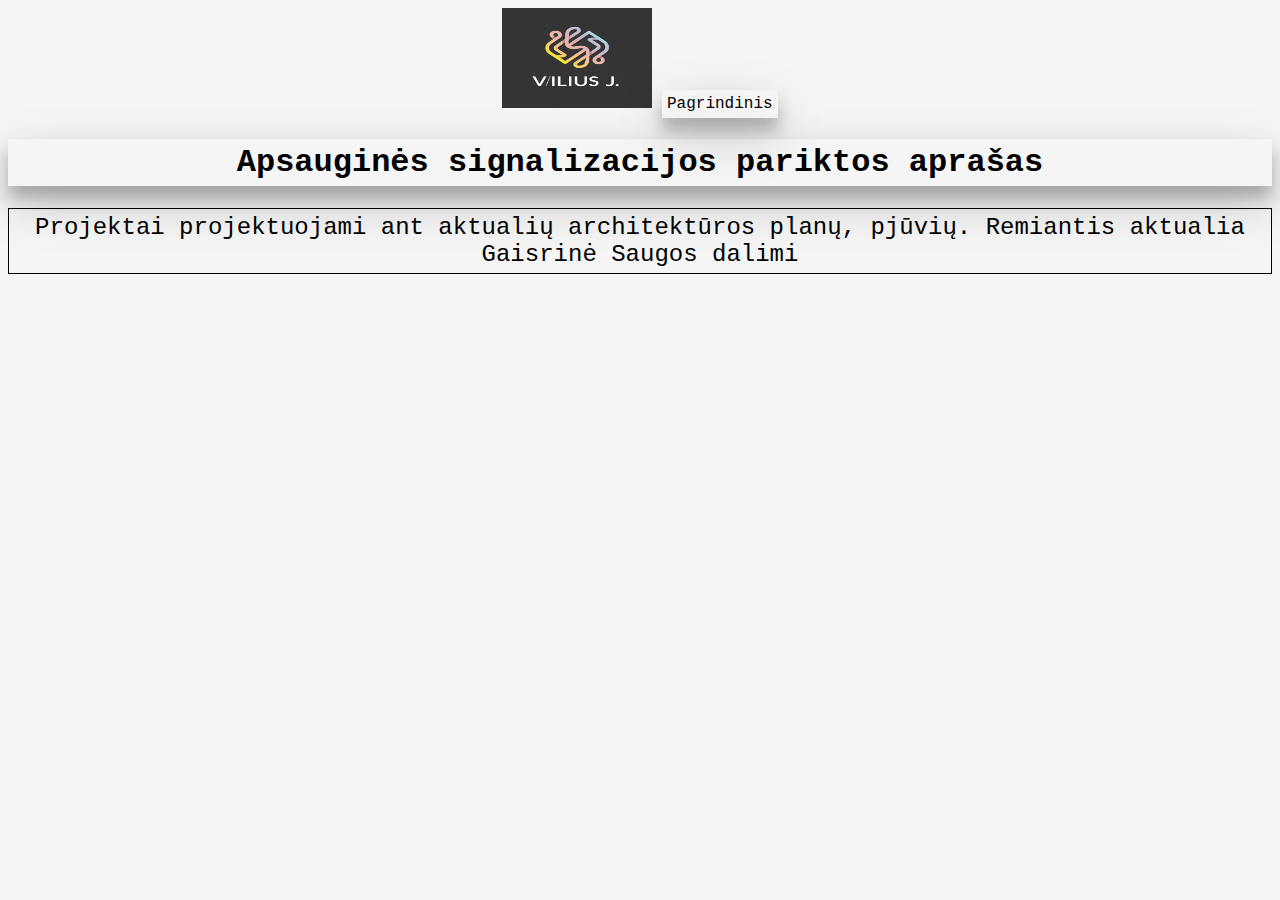
<file: security.html>
<!DOCTYPE html>
<html lang="en">

<head>
    <meta charset="UTF-8">
    <meta name="viewport" content="width=device-width, initial-scale=1.0">
    <title>Apsauginės signalizaijos parikros aprašas</title>

    <link rel="stylesheet" href="style.css">

</head>

<body>
    <header>
        <img alt="ViliusJu" src="./Vilius-J-logo.png" class="logo">
        <a href="index.html">Pagrindinis</a>
    </header>
    <h1>Apsauginės signalizacijos pariktos aprašas</h1>
    <p class="veryImpostantParagraph">Projektai projektuojami ant aktualių architektūros
        planų, pjūvių. Remiantis aktualia Gaisrinė Saugos dalimi</p>



</body>
</file>
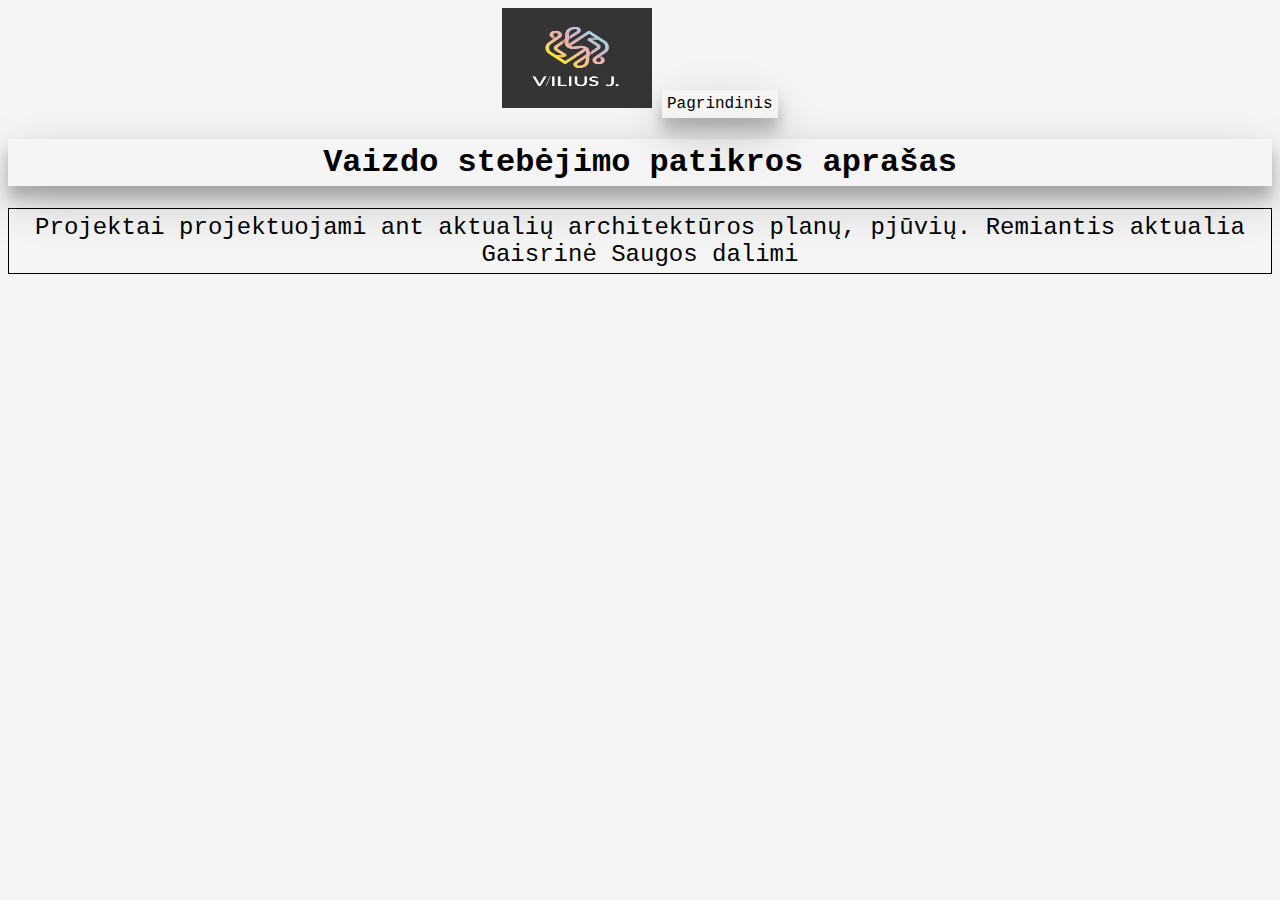
<file: video.html>
<!DOCTYPE html>
<html lang="en">

<head>
    <meta charset="UTF-8">
    <meta name="viewport" content="width=device-width, initial-scale=1.0">
    <title>Vaizdo stebėjimo patikros aprašas</title>

    <link rel="stylesheet" href="style.css">

</head>

<body>
    <header>
        <img alt="ViliusJu" src="./Vilius-J-logo.png" class="logo">
        <a href="index.html">Pagrindinis</a>
    </header>
    <h1>Vaizdo stebėjimo patikros aprašas</h1>
    <p class="veryImpostantParagraph">Projektai projektuojami ant aktualių architektūros
        planų, pjūvių. Remiantis aktualia Gaisrinė Saugos dalimi</p>



</body>
</file>
<file: style.css>
a {
    color: #000;
    text-decoration: none;
    display: inline-block;
    text-align: center;
    box-shadow: 0 12px 16px 0 rgba(0, 0, 0, 0.24), 0 17px 50px 0 rgba(0, 0, 0, 0.19);
    padding: 5px;
}

body {
    font-family: 'Courier New', Courier, monospace;
    background: whitesmoke;
}

.veryImpostantParagraph {
    text-align: center;
    font-size: 1.5em;
    font-style: bold;
    border: 1px solid #000;
    padding: 5px;
    margin: 5px auto;
}

#progressBar1,
#progressBar2,
#progressBar3,
#progressBar4,
#progressBar5,
#progressBar6,
#progressBar7,
#progressBar8,
#progressBar9,
#progressBar10,
#progressBar11,
#progressBar12 {
    width: 80%;
    height: 20px;
    margin: 15px auto;
    background-color: rgb(228, 173, 173);
    border-radius: 5px;
    margin-bottom: 40px;
    box-shadow: 0 12px 16px 0 rgba(0, 0, 0, 0.24), 0 17px 50px 0 rgba(0, 0, 0, 0.19);

}

#progressBarFill1,
#progressBarFill2,
#progressBarFill3,
#progressBarFill4,
#progressBarFill5,
#progressBarFill6,
#progressBarFill7,
#progressBarFill8,
#progressBarFill10,
#progressBarFill9,
#progressBarFill11,
#progressBarFill12 {
    height: 100%;
    background-color: #4caf50;
    border-radius: 5px;
    box-shadow: 0 12px 16px 0 rgba(0, 0, 0, 0.24), 0 17px 50px 0 rgba(0, 0, 0, 0.19);
    transition: all 1s ease-in-out
}

abbr {

    text-decoration: none;
}

header {
    text-align: center;
}

ul>li {
    list-style-type: none;
    margin: 1px 0px;
    border-bottom: 1px solid black;


}

button {
    display: block;
    background-color: #4CAF50;
    /* Green */
    border: none;
    color: white;
    padding: 8px 15px;
    text-align: center;
    text-decoration: none;
    font-size: 12px;
    margin: 3px 2px;
    cursor: pointer;
    border-radius: 20px;
    box-shadow: 0 12px 16px 0 rgba(0, 0, 0, 0.24), 0 17px 50px 0 rgba(0, 0, 0, 0.19);
    transition: all 1s ease;

}

button:hover {
    background-color: #132403;

    transform: scale(1.1)
        /* Darker Green */
}

h1,
h2,
h3 {
    text-align: center;
    box-shadow: 0 12px 16px 0 rgba(0, 0, 0, 0.24), 0 17px 50px 0 rgba(0, 0, 0, 0.19);
    padding: 5px;
}

.logo {
    height: 100px;
    width: 150px;
}


abbr.tooltip {
    position: relative;

    text-decoration: none;
}

/* Styles for the tooltip text */
abbr.tooltip::after {
    content: attr(data-tooltip);
    position: absolute;
    bottom: 100%;
    left: 50%;
    transform: translateX(-50%);
    white-space: nowrap;
    display: none;
    padding: 10px;
    border-radius: 5px;
    background-color: black;
    color: white;
    text-align: center;
    font-size: 0.8em;
    z-index: 20;
    text-decoration: none;

}

/* Display the tooltip text on hover */
abbr.tooltip:hover::after {
    display: block;
}


.flexContainer {
    display: flex;
    margin: auto;

}

.flexContainer>a {
    flex-wrap: wrap;

}


.flexContainer>a:hover {
    background-color: aliceblue;

}
</file>
